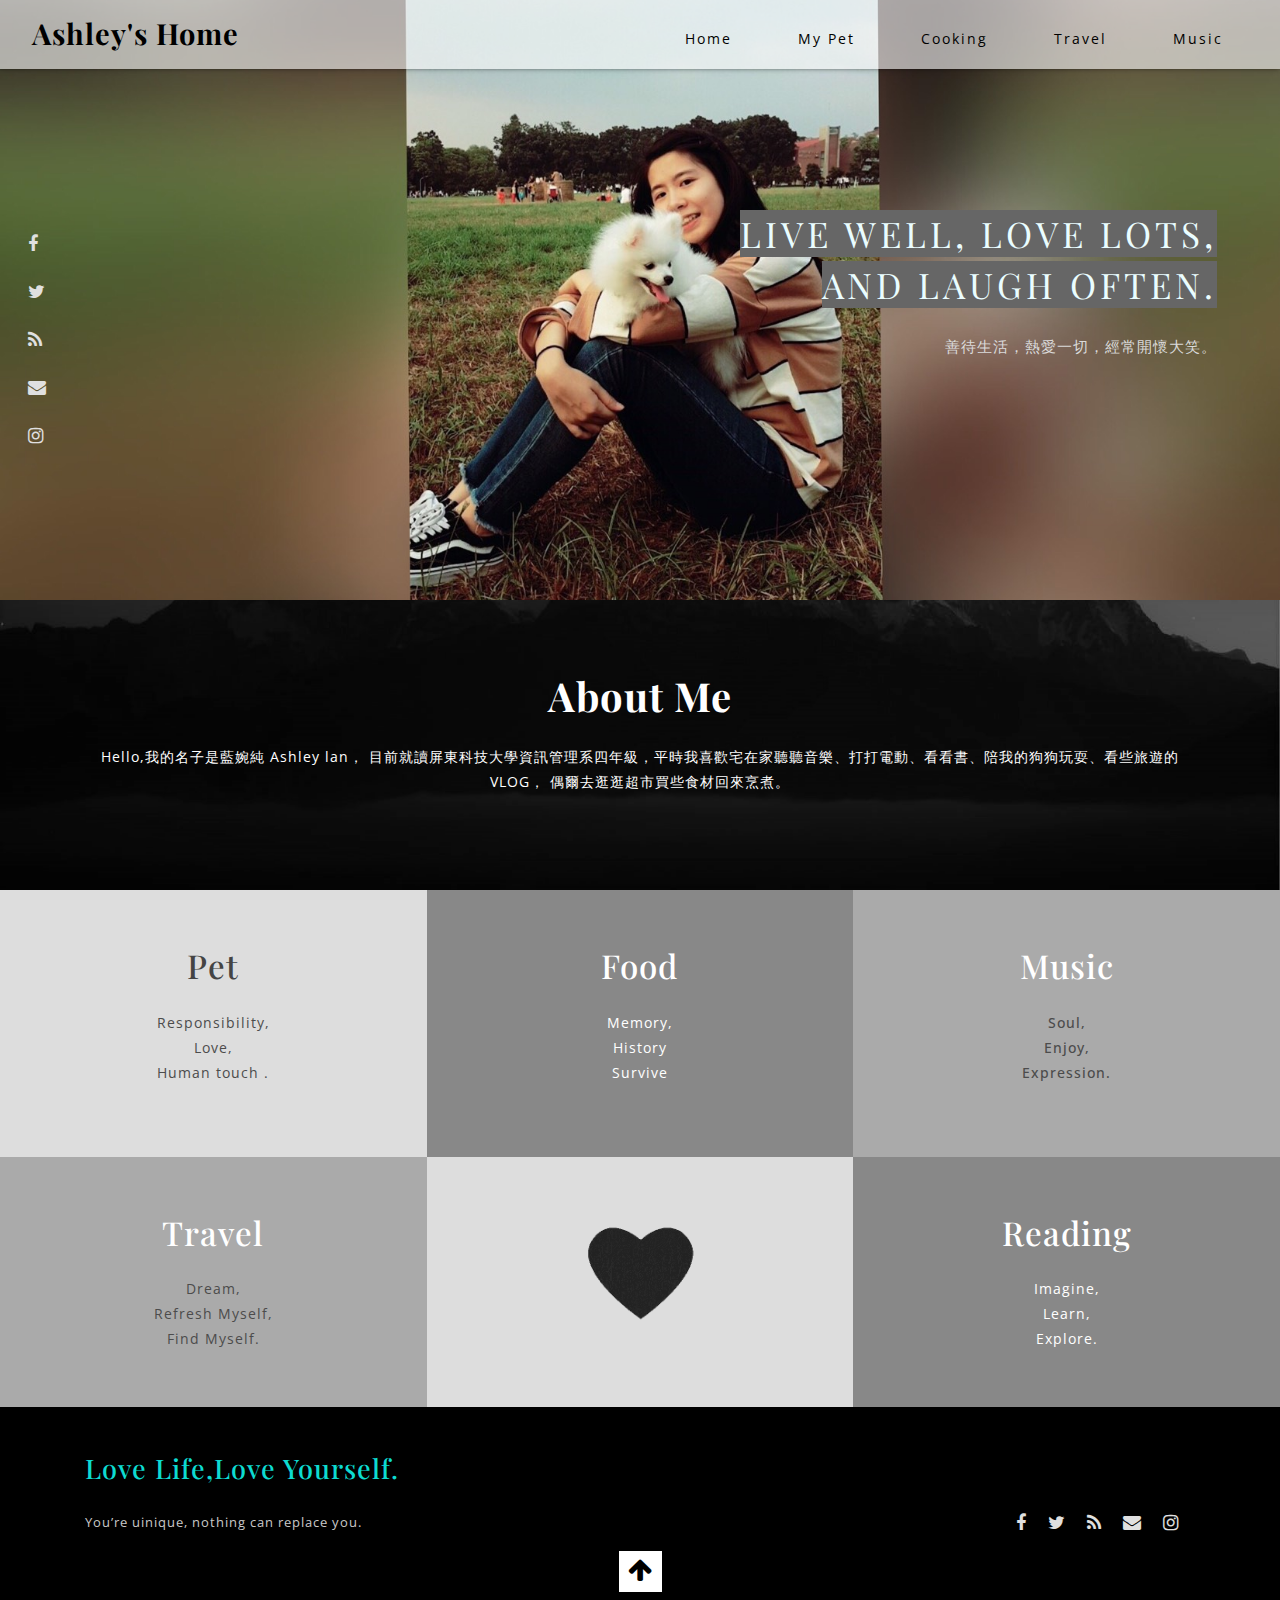
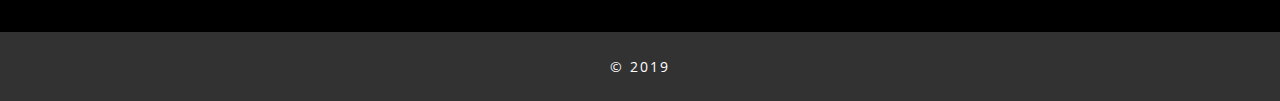
<file: index.html>
<!DOCTYPE html>
<html lang="zxx">

<head>
  <title>RWD期末專案B10456059</title>
  <!--meta tags -->
  <meta charset="UTF-8">
  <meta name="viewport" content="width=device-width, initial-scale=1">
  <meta name="keywords" content="Sail-trip Responsive web template, Bootstrap Web Templates, Flat Web Templates, Android Compatible web template, 
Smartphone Compatible web template, free webdesigns for Nokia, Samsung, LG, SonyEricsson, Motorola web design" />
  <script>
    addEventListener("load", function () {
      setTimeout(hideURLbar, 0);
    }, false);

    function hideURLbar() {
      window.scrollTo(0, 1);
    }
  </script>
  <!--//meta tags ends here-->
  <!--booststrap-->
  <link href="css/bootstrap.min.css" rel="stylesheet" type="text/css" media="all">
  <!--//booststrap end-->
  <!-- font-awesome icons -->
  <link href="css/font-awesome.min.css" rel="stylesheet">
  <!-- //font-awesome icons -->
  <!--stylesheets-->
  <link href="css/style.css" rel='stylesheet' type='text/css' media="all">
  <!--//stylesheets-->
  <link href="//fonts.googleapis.com/css?family=Playfair+Display:400,700" rel="stylesheet">
  <link href="//fonts.googleapis.com/css?family=Open+Sans:400,600,700" rel="stylesheet">
</head>

<body>
  <div class="main-top" id="home">
    <!-- header -->
    <div class="headder-top">
      <!-- nav -->
      <nav>
        <div id="logo">
          <h1>
            <a href="index.html">Ashley's Home</a>
          </h1>
        </div>
        <label for="drop" class="toggle">Menu</label>
        <input type="checkbox" id="drop">
        <ul class="menu mt-2">
          <li class="active">
            <a href="index.html">Home</a>
          </li>
          <li class="mx-lg-3 mx-md-2 my-md-0 my-1">
            <a href="mypet.html">My Pet</a>
          </li>
          <li>
            <a href="cooking.html">Cooking</a>
          </li>
          <li class="mx-lg-3 mx-md-2 my-md-0 my-1">

            <a href="wanttogo.html">Travel</a>

          <li>
            <a href="music.html">Music</a>
          </li>
        </ul>
      </nav>
      <!-- //nav -->
    </div>
    <!-- //header -->
    <!-- banner -->
    <div class="main-banner">
      <div class="container-fluid">
        <div class="style-banner ">
          <div class="row">
            <div class="col-lg-4 col-md-4 col-sm-3">
              <div class="social-icons">
                <ul>
                  <li>
                    <a href="#">
                      <span class="fa fa-facebook mr-lg-3"></span>
                    </a>
                  </li>
                  <li>
                    <a href="#">
                      <span class="fa fa-twitter mr-lg-3"></span>
                    </a>
                  </li>
                  <li>
                    <a href="#">
                      <span class="fa fa-rss mr-lg-3"></span>
                    </a>
                  </li>
                  <li>
                    <a href="#">
                      <span class="fa fa-envelope mr-lg-3"></span>
                    </a>
                  </li>
                  <li>
                    <a href="#">
                      <span class="fa fa-instagram mr-lg-3"></span>
                    </a>
                  </li>
                </ul>
              </div>
            </div>
            <div class="col-lg-8 col-md-8 col-sm-9">
              <div class="banner-right-txt">
                <h4><span style="background-color:#666666	">Live well, love lots,</span></h4>
                <h4><span style="background-color:#666666	">and laugh often.</span></h4>
                <div class="two-demo-button mt-lg-4 mt-md-3 mt-3">
                  <p>善待生活，熱愛一切，經常開懷大笑。</p>
                </div>
                <div class="view-buttn mt-md-4 mt-sm-4 mt-3">
                
                </div>
              </div>
            </div>
          </div>
        </div>
      </div>
    </div>
  </div>
  
  <section class="booking py-lg-4 py-md-3 py-sm-3 py-3">
      <div class="container py-lg-5 py-md-4 py-sm-4 py-3">
        <div class="booking-here text-center">
          <h5>About Me</h5>
          <p class="mt-lg-4 mt-3">Hello,我的名子是藍婉純 Ashley lan，
            目前就讀屏東科技大學資訊管理系四年級，平時我喜歡宅在家聽聽音樂、打打電動、看看書、陪我的狗狗玩耍、看些旅遊的VLOG，
            偶爾去逛逛超市買些食材回來烹煮。
  
          </p>
          <div class="view-buttn mt-md-4 mt-sm-4 mt-3">
          </div>
        </div>
      </div>
    </section>
    
  <!-- //about -->
  <!-- counter-reset -->
  <section class="counter-reset">
    <div class="container-fluid">
      <div class="row">
        <div class="col-lg-4 col-md-4 col-sm-4 count-wthree-num text-center">
          <h5 class="mb-lg-4 mb-md-4 mb-3" style="color:#444444">Pet</h5>
          <h4 class="mb-3"></h4>
          <p>Responsibility,</p>
          <p>Love,</p>
          <p>Human touch .</p>
        </div>
        <div class="col-lg-4 col-md-4 col-sm-4 count-wthree-num text-center color-one">
          <h5 class="mb-lg-4 mb-md-4 mb-3">Food</h5>
          <h4 class="mb-3"></h4>
          <p style="color:white">Memory,</p>
          <p style="color:white">History</p>
          <p style="color:white">Survive</p>
        </div>
        <div class="col-lg-4 col-md-4 col-sm-4 count-wthree-num text-center color-two">
          <h5 class="mb-lg-4 mb-md-4 mb-3">Music</h5>
          <h4 class="mb-3"</h4>
          <p>Soul,</p>
          <p>Enjoy,</p>
          <P>Expression.</P>

        </div>
        <div class="col-lg-4 col-md-4 col-sm-4 count-wthree-num text-center color-two">
            <h5 class="mb-lg-4 mb-md-4 mb-3">Travel</h5>
            <h4 class="mb-3"></h4>
            <p>Dream,</p>
            <p>Refresh Myself,</p>
            <p>Find Myself.</p>
        </div>
        <div class="col-lg-4 col-md-4 col-sm-4 count-wthree-num text-center">
          <img src="images/heart.gif" style="width:50%">
        </div>
        <div class="col-lg-4 col-md-4 col-sm-4 count-wthree-num text-center color-one">
            <h5 class="mb-lg-4 mb-md-4 mb-3">Reading</h5>
            <h4 class="mb-3"></h4>
            <p  style="color:white">Imagine,</p>
            <p  style="color:white">Learn,</p>
            <p  style="color:white">Explore.</p>
        </div>
      </div>
    </div>
  </section>
  
  <!-- //clients -->
  <!-- footer -->
  <footer class="py-lg-3 py-md-2 py-sm-3 py-2">
    <div class="container py-lg-4 py-md-4 py-sm-3 py-3">
      <div class="row">
        <div class="col-lg-6 col-md-6 col-sm-6 footer-bottom-txt">
          <h2>
            <a href="index.html">Love Life,Love Yourself.</a>
          </h2>
          <p class="pt-lg-4 pt-3">You’re uinique, nothing can replace you.
          </p>
        </div>
        <div class="col-lg-6 col-md-6 col-sm-6 footer-bottom-txt">
          <div class="footer-icons pt-lg-5 pt-md-4 mt-3">
            <ul>
              <li>
                <a href="#">
                  <span class="fa fa-facebook mr-lg-3 mr-2"></span>
                </a>
              </li>
              <li>
                <a href="#">
                  <span class="fa fa-twitter mr-lg-3 mr-2"></span>
                </a>
              </li>
              <li>
                <a href="#">
                  <span class="fa fa-rss mr-lg-3 mr-2"></span>
                </a>
              </li>
              <li>
                <a href="#">
                  <span class="fa fa-envelope mr-lg-3 mr-2"></span>
                </a>
              </li>
              <li>
                <a href="#">
                  <span class="fa fa-instagram mr-lg-3 mr-2"></span>
                </a>
              </li>
            </ul>
          </div>
        </div>
      </div>
      <!-- move icon -->
      <div class="text-center">
        <a href="#home" class="move-top text-center mt-3">
          <span class="fa fa-arrow-up" aria-hidden="true"></span>
        </a>
      </div>
      <!--//move icon -->
    </div>
  </footer>
  <!--//footer -->
  <!-- footer-copy-write -->
  <div class="footer-copy-write py-3">
    <div class="container py-2">
      <div class="bottem-txt-footer text-center">
        <p>
          © 2019 
        
        </p>
      </div>
    </div>
  </div>
  <!--//footer-copy-write -->
</body>
</html>
</file>
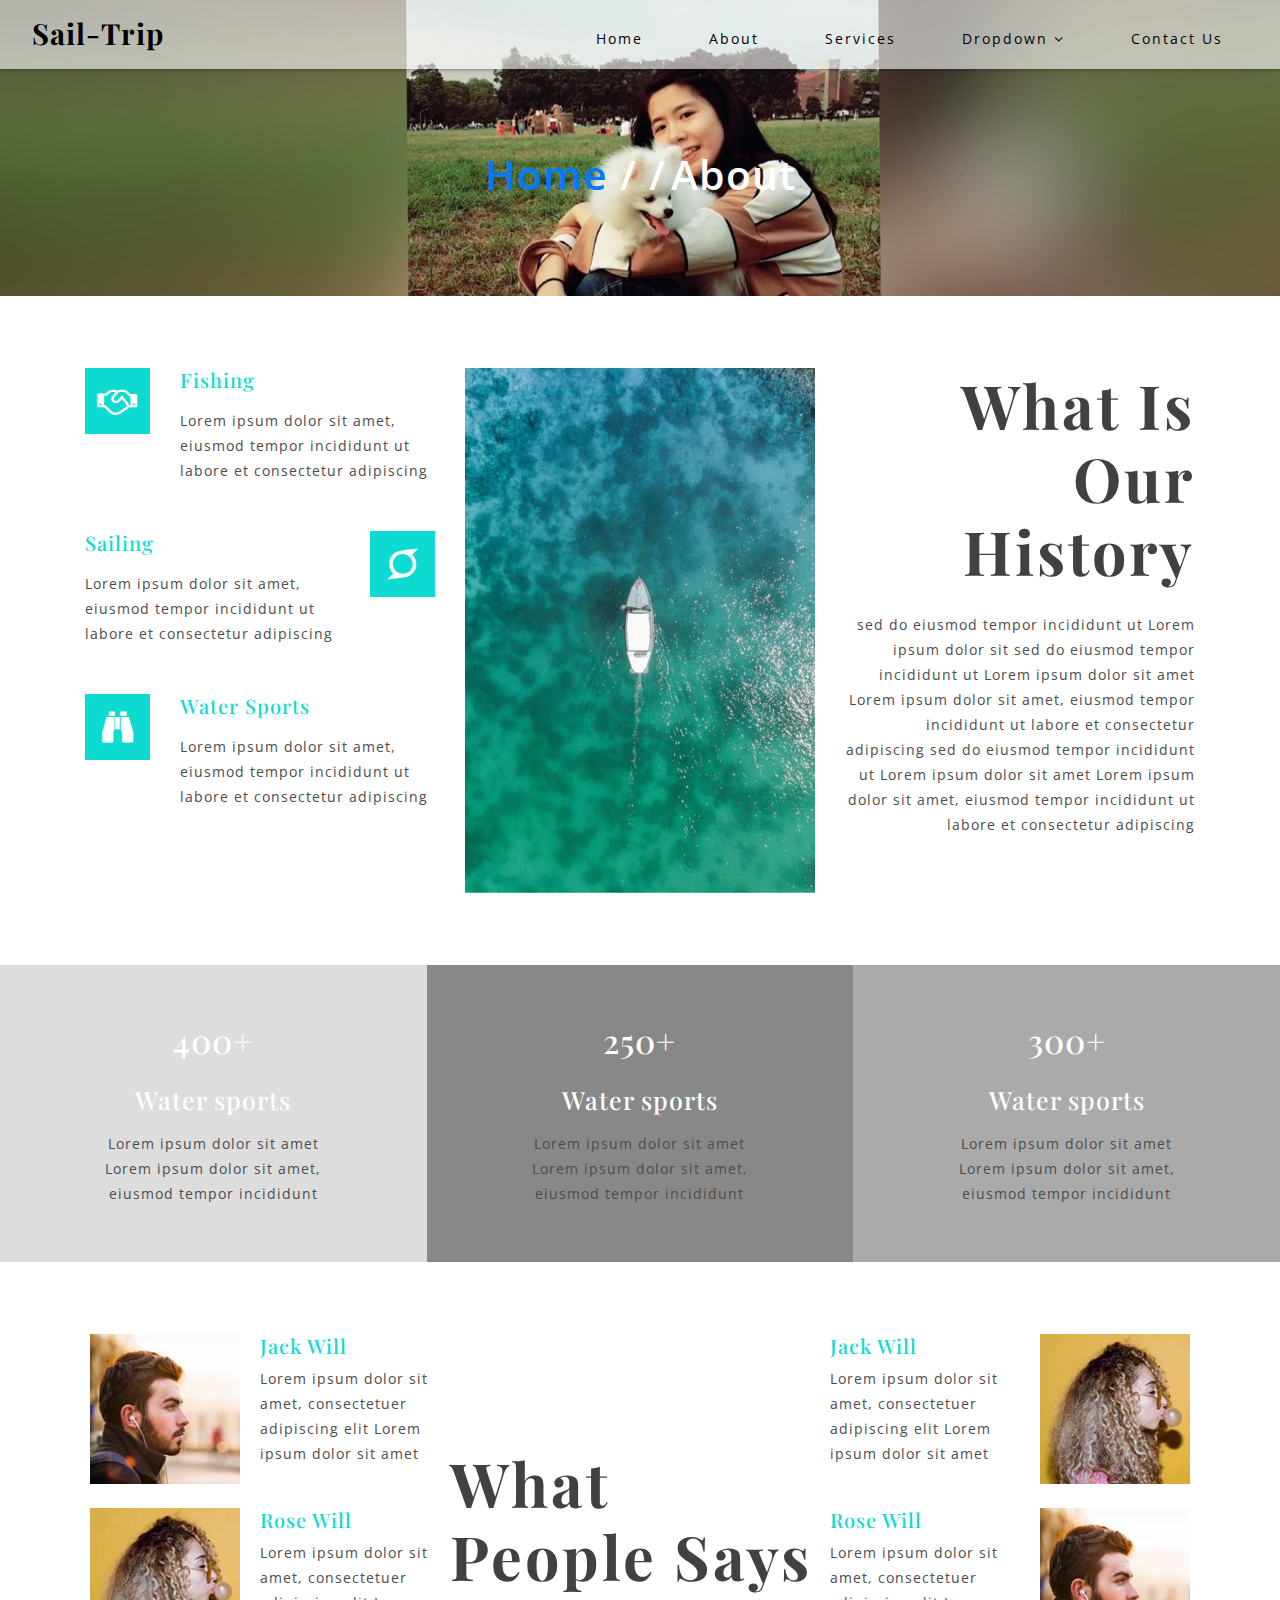
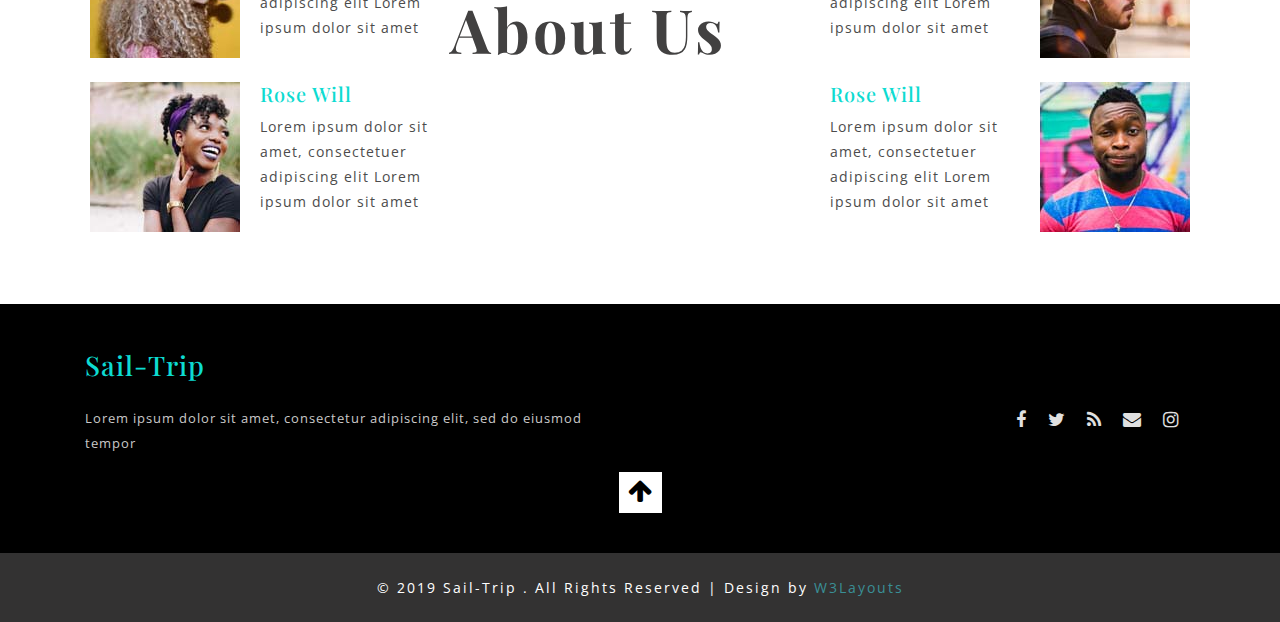
<file: about.html>
<!--A Design by W3layouts
  Author: W3layout
  Author URL: http://w3layouts.com
  License: Creative Commons Attribution 3.0 Unported
  License URL: http://creativecommons.org/licenses/by/3.0/
  -->
<!DOCTYPE html>
<html lang="zxx">

<head>
  <title>Sail-trip a Travel Category Bootstrap Responsive web Template|about :: w3layouts</title>
  <!--meta tags -->
  <meta charset="UTF-8">
  <meta name="viewport" content="width=device-width, initial-scale=1">
  <meta name="keywords" content="Sail-trip Responsive web template, Bootstrap Web Templates, Flat Web Templates, Android Compatible web template, 
      Smartphone Compatible web template, free webdesigns for Nokia, Samsung, LG, SonyEricsson, Motorola web design" />
  <script>
    addEventListener("load", function () {
      setTimeout(hideURLbar, 0);
    }, false);

    function hideURLbar() {
      window.scrollTo(0, 1);
    }
  </script>
  <!--//meta tags ends here-->
  <!--booststrap-->
  <link href="css/bootstrap.min.css" rel="stylesheet" type="text/css" media="all">
  <!--//booststrap end-->
  <!-- font-awesome icons -->
  <link href="css/font-awesome.min.css" rel="stylesheet">
  <!-- //font-awesome icons -->
  <!--stylesheets-->
  <link href="css/style.css" rel='stylesheet' type='text/css' media="all">
  <!--//stylesheets-->
  <link href="//fonts.googleapis.com/css?family=Playfair+Display:400,700" rel="stylesheet">
  <link href="//fonts.googleapis.com/css?family=Open+Sans:400,600,700" rel="stylesheet">
</head>

<body>
  <!--headder-->
  <div class="header-outs inner_page-banner " id="home">
    <div class="headder-top">
      <!-- nav -->
      <nav>
        <div id="logo">
          <h1>
            <a href="index.html">Sail-Trip</a>
          </h1>
        </div>
        <label for="drop" class="toggle">Menu</label>
        <input type="checkbox" id="drop">
        <ul class="menu mt-2">
          <li class="active">
            <a href="index.html">Home</a>
          </li>
          <li class="mx-lg-3 mx-md-2 my-md-0 my-1">
            <a href="about.html">About</a>
          </li>
          <li>
            <a href="service.html">Services</a>
          </li>
          <li class="mx-lg-3 mx-md-2 my-md-0 my-1">
            <!-- First Tier Drop Down -->
            <label for="drop-2" class="toggle toogle-2">Dropdown
              <span class="fa fa-angle-down" aria-hidden="true"></span>
            </label>
            <a href="#">Dropdown
              <span class="fa fa-angle-down" aria-hidden="true"></span>
            </a>
            <input type="checkbox" id="drop-2">
            <ul>
              <li>
                <a href="gallery.html" class="drop-text">Gallery</a>
              </li>
              <li>
                <a href="blog.html" class="drop-text">Blog</a>
              </li>
            </ul>
          </li>
          <li>
            <a href="contact.html">Contact Us</a>
          </li>
        </ul>
      </nav>
      <!-- //nav -->
    </div>
    <!-- short -->
    <div class="using-border">
      <div class="inner_breadcrumb">
        <ul class="short_ls">
          <li>
            <a href="index.html">Home</a>
            <span>/ /</span>
          </li>
          <li>About</li>
        </ul>
      </div>
    </div>
    <!-- //short-->
  </div>
  <!-- //header -->
  <!-- about -->
  <section class="about py-lg-4 py-md-3 py-sm-3 py-3" id="about">
    <div class="container py-lg-5 py-md-4 py-sm-4 py-3">
      <div class="row">
        <div class="col-lg-4 about-imgs-txt">
          <div class="row">
            <div class="col-lg-3 col-md-3 col-sm-3 text-center">
              <div class="about-span-txt">
                <span class="fa fa-handshake-o" aria-hidden="true"></span>
              </div>
            </div>
            <div class="about-w3layouts-left col-lg-9 col-md-9 col-sm-9">
              <h6 class="mb-lg-3 mb-2">Fishing</h6>
              <p>Lorem ipsum dolor sit amet, eiusmod tempor incididunt ut labore et consectetur adipiscing</p>
            </div>
          </div>
          <div class="row my-lg-5 my-md-4 my-3">
            <div class="about-w3layouts-left col-lg-9 col-md-9 col-sm-9">
              <h6 class="mb-lg-3 mb-2">Sailing</h6>
              <p>Lorem ipsum dolor sit amet, eiusmod tempor incididunt ut labore et consectetur adipiscing</p>
            </div>
            <div class="col-lg-3 col-md-3 col-sm-3 text-center">
              <div class="about-span-txt">
                <span class="fa fa-superpowers" aria-hidden="true"></span>
              </div>
            </div>
          </div>
          <div class="row">
            <div class="col-lg-3 col-md-3 col-sm-3 text-center">
              <div class="about-span-txt">
                <span class="fa fa-binoculars" aria-hidden="true"></span>
              </div>
            </div>
            <div class="about-w3layouts-left col-lg-9 col-md-9 col-sm-9">
              <h6 class="mb-lg-3 mb-2">Water sports</h6>
              <p>Lorem ipsum dolor sit amet, eiusmod tempor incididunt ut labore et consectetur adipiscing</p>
            </div>
          </div>
        </div>
        <div class="col-lg-4 col-md-6 about-imgs-txt">
          <img src="images/ab1.jpg" alt="news image" class="img-fluid">
        </div>
        <div class="col-lg-4 col-md-6 text-right about-two-grids">
          <h3 class="title mb-md-4 mb-sm-3 mb-3">What Is Our History</h3>
          <div class="about-para-txt">
            <p>sed do eiusmod tempor incididunt ut Lorem ipsum dolor sit sed do eiusmod tempor incididunt ut Lorem ipsum dolor
              sit amet Lorem ipsum dolor sit amet, eiusmod tempor incididunt ut labore et consectetur adipiscing sed do eiusmod
              tempor incididunt ut Lorem ipsum dolor sit amet Lorem ipsum dolor sit amet, eiusmod tempor incididunt ut labore
              et consectetur adipiscing</p>
          </div>
        </div>
      </div>
    </div>
  </section>
  <!-- //about -->
  <!-- counter-reset -->
  <section class="counter-reset">
    <div class="container-fluid">
      <div class="row">
        <div class="col-lg-4 col-md-4 col-sm-4 count-wthree-num text-center">
          <h5 class="mb-lg-4 mb-md-4 mb-3">400+</h5>
          <h4 class="mb-3">Water sports</h4>
          <p>Lorem ipsum dolor sit amet Lorem ipsum dolor sit amet, eiusmod tempor incididunt</p>
        </div>
        <div class="col-lg-4 col-md-4 col-sm-4 count-wthree-num text-center color-one">
          <h5 class="mb-lg-4 mb-md-4 mb-3">250+</h5>
          <h4 class="mb-3">Water sports</h4>
          <p>Lorem ipsum dolor sit amet Lorem ipsum dolor sit amet, eiusmod tempor incididunt</p>
        </div>
        <div class="col-lg-4 col-md-4 col-sm-4 count-wthree-num text-center color-two">
          <h5 class="mb-lg-4 mb-md-4 mb-3">300+</h5>
          <h4 class="mb-3">Water sports</h4>
          <p>Lorem ipsum dolor sit amet Lorem ipsum dolor sit amet, eiusmod tempor incididunt</p>
        </div>
      </div>
    </div>
  </section>
  <!--//counter-reset -->
  <!-- clients -->
  <section class="clients py-lg-4 py-md-3 py-sm-3 py-3">
    <div class="container py-lg-5 py-md-4 py-sm-4 py-3">
      <div class="row">
        <div class="col-lg-4">
          <div class="row">
            <div class="col-lg-6 col-md-6 col-sm-6 text-center">
              <img src="images/c1.jpg" alt="news image" class="img-fluid">
            </div>
            <div class="col-lg-6 col-md-6 col-sm-6 clients-w3pvt-txt p-0">
              <h4>Jack Will</h4>
              <p class="mt-2">Lorem ipsum dolor sit amet, consectetuer adipiscing elit Lorem ipsum dolor sit amet
              </p>
            </div>
          </div>
          <div class="row mt-lg-4 mt-3">
            <div class="col-lg-6 col-md-6 col-sm-6 text-center">
              <img src="images/c2.jpg" alt="news image" class="img-fluid">
            </div>
            <div class="col-lg-6 col-md-6 col-sm-6 clients-w3pvt-txt p-0">
              <h4>Rose Will</h4>
              <p class="mt-2">Lorem ipsum dolor sit amet, consectetuer adipiscing elit Lorem ipsum dolor sit amet
              </p>
            </div>
          </div>
          <div class="row mt-lg-4 mt-3">
            <div class="col-lg-6 col-md-6 col-sm-6 text-center">
              <img src="images/c3.jpg" alt="news image" class="img-fluid">
            </div>
            <div class="col-lg-6 col-md-6 col-sm-6 clients-w3pvt-txt p-0">
              <h4>Rose Will</h4>
              <p class="mt-2">Lorem ipsum dolor sit amet, consectetuer adipiscing elit Lorem ipsum dolor sit amet
              </p>
            </div>
          </div>
        </div>
        <div class="col-lg-4 main-title-text">
          <h3 class="title">What People Says About Us</h3>
        </div>
        <div class="col-lg-4">
          <div class="row">
            <div class="col-lg-6 col-md-6 col-sm-6 clients-w3pvt-txt p-0">
              <h4>Jack Will</h4>
              <p class="mt-2">Lorem ipsum dolor sit amet, consectetuer adipiscing elit Lorem ipsum dolor sit amet
              </p>
            </div>
            <div class="col-lg-6 col-md-6 col-sm-6 text-center">
              <img src="images/c2.jpg" alt="news image" class="img-fluid">
            </div>
          </div>
          <div class="row mt-lg-4 mt-3">

            <div class="col-lg-6 col-md-6 col-sm-6 clients-w3pvt-txt p-0">
              <h4>Rose Will</h4>
              <p class="mt-2">Lorem ipsum dolor sit amet, consectetuer adipiscing elit Lorem ipsum dolor sit amet
              </p>
            </div>
            <div class="col-lg-6 col-md-6 col-sm-6 text-center">
              <img src="images/c1.jpg" alt="news image" class="img-fluid">
            </div>
          </div>
          <div class="row mt-lg-4 mt-3">
            <div class="col-lg-6 col-md-6 col-sm-6 clients-w3pvt-txt p-0">
              <h4>Rose Will</h4>
              <p class="mt-2">Lorem ipsum dolor sit amet, consectetuer adipiscing elit Lorem ipsum dolor sit amet
              </p>
            </div>
            <div class="col-lg-6 col-md-6 col-sm-6 text-center">
              <img src="images/c4.jpg" alt="news image" class="img-fluid">
            </div>
          </div>
        </div>
      </div>
    </div>
  </section>
  <!-- //clients -->
  <!-- footer -->
  <footer class="py-lg-3 py-md-2 py-sm-3 py-2">
    <div class="container py-lg-4 py-md-4 py-sm-3 py-3">
      <div class="row">
        <div class="col-lg-6 col-md-6 col-sm-6 footer-bottom-txt">
          <h2>
            <a href="index.html">Sail-Trip</a>
          </h2>
          <p class="pt-lg-4 pt-3">Lorem ipsum dolor sit amet, consectetur adipiscing elit, sed do eiusmod tempor
          </p>
        </div>
        <div class="col-lg-6 col-md-6 col-sm-6 footer-bottom-txt">
          <div class="footer-icons pt-lg-5 pt-md-4 mt-3">
            <ul>
              <li>
                <a href="#">
                  <span class="fa fa-facebook mr-lg-3 mr-2"></span>
                </a>
              </li>
              <li>
                <a href="#">
                  <span class="fa fa-twitter mr-lg-3 mr-2"></span>
                </a>
              </li>
              <li>
                <a href="#">
                  <span class="fa fa-rss mr-lg-3 mr-2"></span>
                </a>
              </li>
              <li>
                <a href="#">
                  <span class="fa fa-envelope mr-lg-3 mr-2"></span>
                </a>
              </li>
              <li>
                <a href="#">
                  <span class="fa fa-instagram mr-lg-3 mr-2"></span>
                </a>
              </li>
            </ul>
          </div>
        </div>
      </div>
      <!-- move icon -->
      <div class="text-center">
        <a href="#home" class="move-top text-center mt-3">
          <span class="fa fa-arrow-up" aria-hidden="true"></span>
        </a>
      </div>
      <!--//move icon -->
    </div>
  </footer>
  <!--//footer -->
  <!-- footer-copy-write -->
  <div class="footer-copy-write py-3">
    <div class="container py-2">
      <div class="bottem-txt-footer text-center">
        <p>
          © 2019 Sail-Trip . All Rights Reserved | Design by
          <a href="http://www.W3Layouts.com" target="_blank">W3Layouts</a>
        </p>
      </div>
    </div>
  </div>
  <!--//footer-copy-write -->
</body>
</html>
</file>
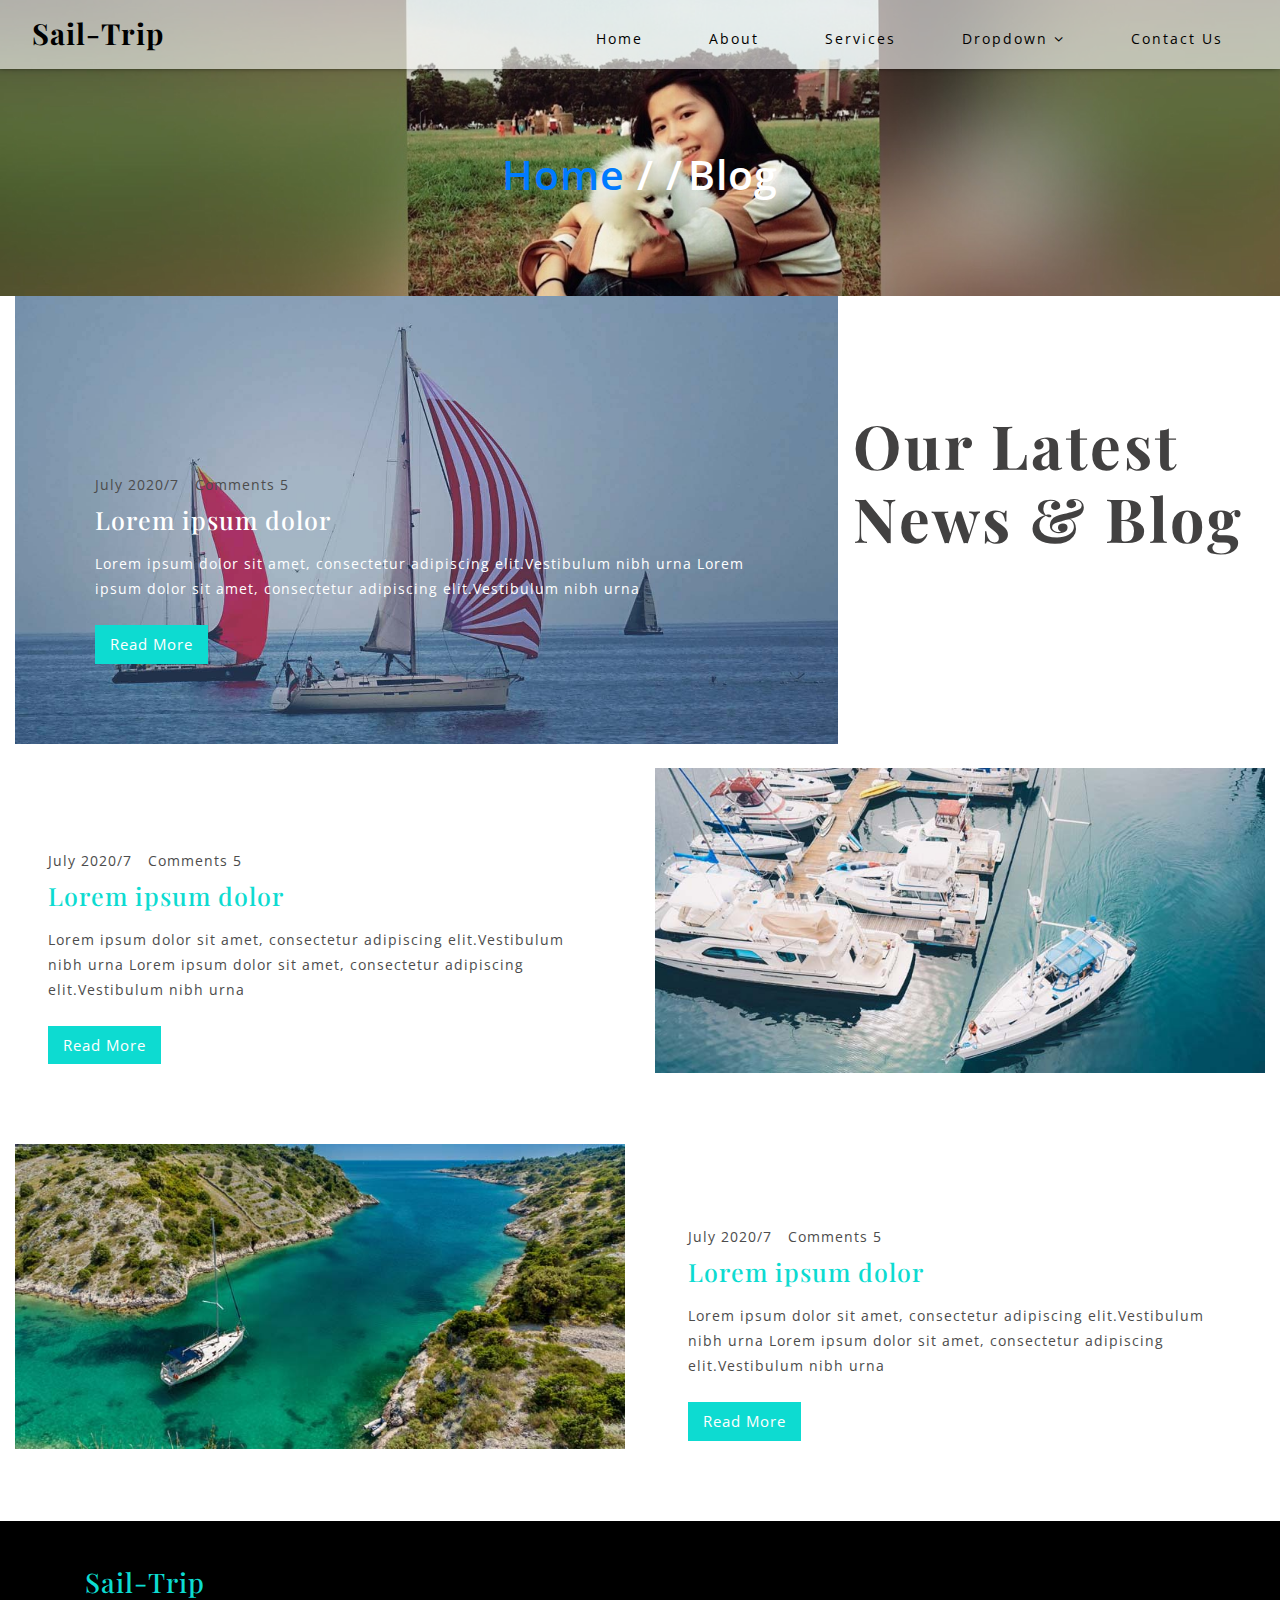
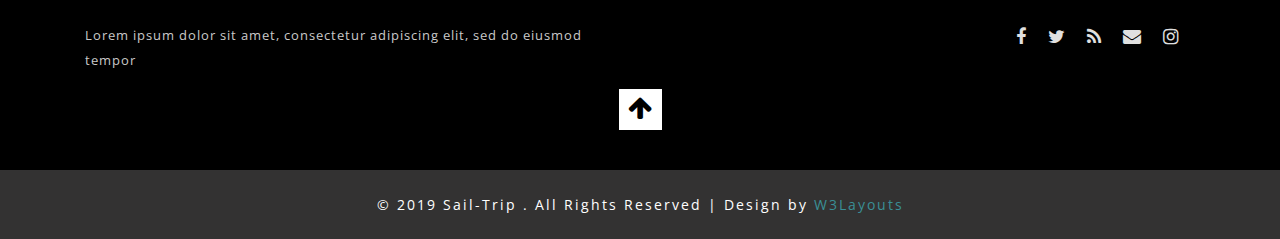
<file: blog.html>
<!--A Design by W3layouts
  Author: W3layout
  Author URL: http://w3layouts.com
  License: Creative Commons Attribution 3.0 Unported
  License URL: http://creativecommons.org/licenses/by/3.0/
  -->
<!DOCTYPE html>
<html lang="zxx">
  <head>
    <title>Sail-trip a Travel Category Bootstrap Responsive web Template|Menu :: w3layouts</title>
    <!--meta tags -->
    <meta charset="UTF-8">
    <meta name="viewport" content="width=device-width, initial-scale=1">
    <meta name="keywords" content="Sail-trip Responsive web template, Bootstrap Web Templates, Flat Web Templates, Android Compatible web template, 
      Smartphone Compatible web template, free webdesigns for Nokia, Samsung, LG, SonyEricsson, Motorola web design" />
    <script>
      addEventListener("load", function () {
      	setTimeout(hideURLbar, 0);
      }, false);
      
      function hideURLbar() {
      	window.scrollTo(0, 1);
      }
    </script>
    <!--//meta tags ends here-->
    <!--booststrap-->
    <link href="css/bootstrap.min.css" rel="stylesheet" type="text/css" media="all">
    <!--//booststrap end-->
    <!-- font-awesome icons -->
    <link href="css/font-awesome.min.css" rel="stylesheet">
    <!-- //font-awesome icons -->
    <!--stylesheets-->
    <link href="css/style.css" rel='stylesheet' type='text/css' media="all">
    <!--//stylesheets-->
    <link href="//fonts.googleapis.com/css?family=Playfair+Display:400,700" rel="stylesheet">
    <link href="//fonts.googleapis.com/css?family=Open+Sans:400,600,700" rel="stylesheet">
  </head>
  <body>
    <!--headder-->
    <div class="header-outs inner_page-banner " id="home">
     <div class="headder-top">
        <!-- nav -->
                <nav >
          <div id="logo">
            <h1><a href="index.html">Sail-Trip</a></h1>
          </div>
          <label for="drop" class="toggle">Menu</label>
          <input type="checkbox" id="drop">
          <ul class="menu mt-2">
            <li class="active"><a href="index.html">Home</a></li>
            <li class="mx-lg-3 mx-md-2 my-md-0 my-1"><a href="about.html">About</a></li>
            <li><a href="service.html">Services</a></li>
            <li class="mx-lg-3 mx-md-2 my-md-0 my-1">
              <!-- First Tier Drop Down -->
              <label for="drop-2" class="toggle toogle-2">Dropdown <span class="fa fa-angle-down" aria-hidden="true"></span>
              </label>
              <a href="#">Dropdown <span class="fa fa-angle-down" aria-hidden="true"></span></a>
              <input type="checkbox" id="drop-2">
              <ul>
                <li><a href="gallery.html" class="drop-text">Gallery</a></li>
                <li><a href="blog.html" class="drop-text">Blog</a></li>
              </ul>
            </li>
            <li><a href="contact.html">Contact Us</a></li>
          </ul>
        </nav>
        <!-- //nav -->
      </div>
	      <!-- short -->
    <div class="using-border">
      <div class="inner_breadcrumb">
        <ul class="short_ls">
          <li>
            <a href="index.html">Home</a>
            <span>/ /</span>
          </li>
          <li>Blog</li>
        </ul>
      </div>
    </div>
    <!-- //short-->
	   </div>
    <!-- //header -->
 <!--blog -->
  <section class="blog" id="blog">
    <div class="container-fluid">
      <div class="row">
        <div class="col-lg-8 ">
          <div class="blog-wthree-list">
            <div class="blog-date-time mb-2">
              <ul>
                <li>
                  <a href="single.html">July 2020/7</a>
                </li>
                <li>
                  <a href="single.html">Comments 5</a>
                </li>
              </ul>
            </div>
            <h4 class="mb-3">
              <a href="single.html">Lorem ipsum dolor</a>
            </h4>
            <p>Lorem ipsum dolor sit amet, consectetur adipiscing elit.Vestibulum nibh urna Lorem ipsum dolor sit amet, consectetur
              adipiscing elit.Vestibulum nibh urna</p>
            <div class="view-buttn mt-md-4 mt-sm-4 mt-3">
              <a href="single.html" class="btn">Read More</a>
            </div>
          </div>
        </div>
        <div class="col-lg-4 main-title-text">
          <h3 class="title">Our Latest News & Blog</h3>
        </div>
      </div>
      <div class="row mt-lg-4 mt-3">
        <div class="col-lg-6 blog-two-two">
          <div class="blog-date-time mb-2">
            <ul>
              <li>
                <a href="single.html">July 2020/7</a>
              </li>
              <li>
                <a href="single.html">Comments 5</a>
              </li>
            </ul>
          </div>
          <h4 class="mb-3">
            <a href="single.html">Lorem ipsum dolor</a>
          </h4>
          <p>Lorem ipsum dolor sit amet, consectetur adipiscing elit.Vestibulum nibh urna Lorem ipsum dolor sit amet, consectetur
            adipiscing elit.Vestibulum nibh urna</p>
          <div class="view-buttn mt-md-4 mt-sm-4 mt-3">
            <a href="single.html" class="btn">Read More</a>
          </div>
        </div>
        <div class="col-lg-6">
          <img src="images/blog1.jpg" alt="news image" class="img-fluid">
        </div>
      </div>
      <div class="row">
        <div class="col-lg-6">
          <img src="images/blog2.jpg" alt="news image" class="img-fluid">
        </div>
        <div class="col-lg-6 blog-two-two">
          <div class="blog-date-time mb-2">
            <ul>
              <li>
                <a href="single.html">July 2020/7</a>
              </li>
              <li>
                <a href="single.html">Comments 5</a>
              </li>
            </ul>
          </div>
          <h4 class="mb-3">
            <a href="single.html">Lorem ipsum dolor</a>
          </h4>
          <p>Lorem ipsum dolor sit amet, consectetur adipiscing elit.Vestibulum nibh urna Lorem ipsum dolor sit amet, consectetur
            adipiscing elit.Vestibulum nibh urna</p>
          <div class="view-buttn mt-md-4 mt-sm-4 mt-3">
            <a href="single.html" class="btn">Read More</a>
          </div>
        </div>
      </div>
    </div>
  </section>
  <!--//blog-->
  <!-- footer -->
  <footer class="py-lg-3 py-md-2 py-sm-3 py-2">
    <div class="container py-lg-4 py-md-4 py-sm-3 py-3">
      <div class="row">
        <div class="col-lg-6 col-md-6 col-sm-6 footer-bottom-txt">
          <h2>
            <a href="index.html">Sail-Trip</a>
          </h2>
          <p class="pt-lg-4 pt-3">Lorem ipsum dolor sit amet, consectetur adipiscing elit, sed do eiusmod tempor
          </p>
        </div>
        <div class="col-lg-6 col-md-6 col-sm-6 footer-bottom-txt">
          <div class="footer-icons pt-lg-5 pt-md-4 mt-3">
            <ul>
              <li>
                <a href="#">
                  <span class="fa fa-facebook mr-lg-3 mr-2"></span>
                </a>
              </li>
              <li>
                <a href="#">
                  <span class="fa fa-twitter mr-lg-3 mr-2"></span>
                </a>
              </li>
              <li>
                <a href="#">
                  <span class="fa fa-rss mr-lg-3 mr-2"></span>
                </a>
              </li>
              <li>
                <a href="#">
                  <span class="fa fa-envelope mr-lg-3 mr-2"></span>
                </a>
              </li>
              <li>
                <a href="#">
                  <span class="fa fa-instagram mr-lg-3 mr-2"></span>
                </a>
              </li>
            </ul>
          </div>
        </div>
      </div>
      <!-- move icon -->
      <div class="text-center">
        <a href="#home" class="move-top text-center mt-3">
          <span class="fa fa-arrow-up" aria-hidden="true"></span>
        </a>
      </div>
      <!--//move icon -->
    </div>
  </footer>
  <!--//footer -->
  <!-- footer-copy-write -->
  <div class="footer-copy-write py-3">
    <div class="container py-2">
      <div class="bottem-txt-footer text-center">
        <p>
          © 2019 Sail-Trip . All Rights Reserved | Design by
          <a href="http://www.W3Layouts.com" target="_blank">W3Layouts</a>
        </p>
      </div>
    </div>
  </div>
  <!--//footer-copy-write -->
  </body>
</html>
</file>
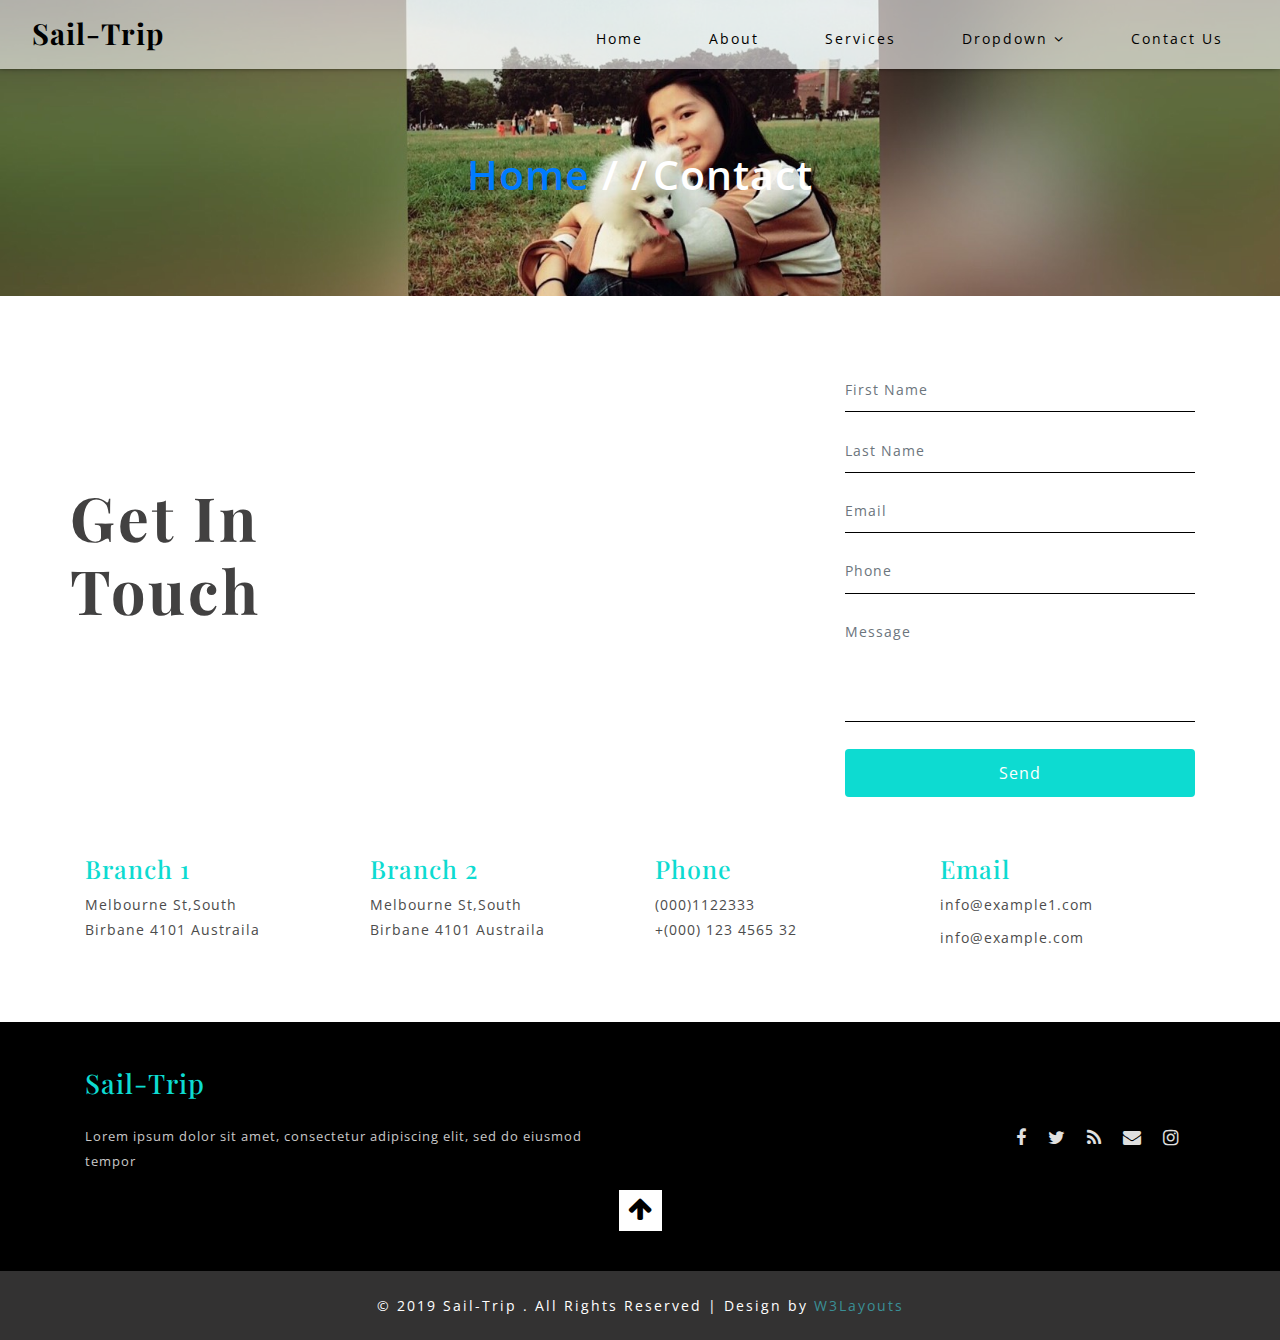
<file: contact.html>
<!--A Design by W3layouts
  Author: W3layout
  Author URL: http://w3layouts.com
  License: Creative Commons Attribution 3.0 Unported
  License URL: http://creativecommons.org/licenses/by/3.0/
  -->
<!DOCTYPE html>
<html lang="zxx">

<head>
  <title>Sail-trip a Travel Category Bootstrap Responsive web Template|Contact :: w3layouts</title>
  <!--meta tags -->
  <meta charset="UTF-8">
  <meta name="viewport" content="width=device-width, initial-scale=1">
  <meta name="keywords" content="Sail-trip Responsive web template, Bootstrap Web Templates, Flat Web Templates, Android Compatible web template, 
      Smartphone Compatible web template, free webdesigns for Nokia, Samsung, LG, SonyEricsson, Motorola web design" />
  <script>
    addEventListener("load", function () {
      setTimeout(hideURLbar, 0);
    }, false);

    function hideURLbar() {
      window.scrollTo(0, 1);
    }
  </script>
  <!--//meta tags ends here-->
  <!--booststrap-->
  <link href="css/bootstrap.min.css" rel="stylesheet" type="text/css" media="all">
  <!--//booststrap end-->
  <!-- font-awesome icons -->
  <link href="css/font-awesome.min.css" rel="stylesheet">
  <!-- //font-awesome icons -->
  <!--stylesheets-->
  <link href="css/style.css" rel='stylesheet' type='text/css' media="all">
  <!--//stylesheets-->
  <link href="//fonts.googleapis.com/css?family=Playfair+Display:400,700" rel="stylesheet">
  <link href="//fonts.googleapis.com/css?family=Open+Sans:400,600,700" rel="stylesheet">
</head>

<body>
  <!--headder-->
  <div class="header-outs inner_page-banner " id="home">
    <div class="headder-top">
      <!-- nav -->
      <nav>
        <div id="logo">
          <h1>
            <a href="index.html">Sail-Trip</a>
          </h1>
        </div>
        <label for="drop" class="toggle">Menu</label>
        <input type="checkbox" id="drop">
        <ul class="menu mt-2">
          <li class="active">
            <a href="index.html">Home</a>
          </li>
          <li class="mx-lg-3 mx-md-2 my-md-0 my-1">
            <a href="about.html">About</a>
          </li>
          <li>
            <a href="service.html">Services</a>
          </li>
          <li class="mx-lg-3 mx-md-2 my-md-0 my-1">
            <!-- First Tier Drop Down -->
            <label for="drop-2" class="toggle toogle-2">Dropdown
              <span class="fa fa-angle-down" aria-hidden="true"></span>
            </label>
            <a href="#">Dropdown
              <span class="fa fa-angle-down" aria-hidden="true"></span>
            </a>
            <input type="checkbox" id="drop-2">
            <ul>
              <li>
                <a href="gallery.html" class="drop-text">Gallery</a>
              </li>
              <li>
                <a href="blog.html" class="drop-text">Blog</a>
              </li>
            </ul>
          </li>
          <li>
            <a href="contact.html">Contact Us</a>
          </li>
        </ul>
      </nav>
      <!-- //nav -->
    </div>
    <!-- short -->
    <div class="using-border">
      <div class="inner_breadcrumb">
        <ul class="short_ls">
          <li>
            <a href="index.html">Home</a>
            <span>/ /</span>
          </li>
          <li>Contact</li>
        </ul>
      </div>
    </div>
    <!-- //short-->
  </div>
  <!-- //header -->
  <!--contact -->
  <section class="contact py-lg-4 py-md-3 py-sm-3 py-3" id="contact">
    <div class="container py-lg-5 py-md-4 py-sm-4 py-3">
      <div class="row">
        <div class="col-lg-4 main-title-text">
          <h3 class="title">Get in Touch</h3>
        </div>
        <!--//contact-map -->
        <div class="col-lg-4 col-md-6 col-sm-6 ">
          <div class="address_mail_footer_grids ">
            <iframe src="https://www.google.com/maps/embed?pb=!1m14!1m8!1m3!1d3539.812628729253!2d153.014155!3d-27.4750921!3m2!1i1024!2i768!4f13.1!3m3!1m2!1s0x6b915a0835840a2f%3A0xdd5e3f5c208dc0e1!2sMelbourne+St%2C+South+Brisbane+QLD+4101%2C+Australia!5e0!3m2!1sen!2sin!4v1492257477691"></iframe>
          </div>
        </div>
        <!--contact-map -->
        <div class="col-lg-4 col-md-6 col-sm-6 contact-form-txt">
          <form action="#" method="post">
            <div class="form-group contact-forms">
              <input type="text" class="form-control" placeholder="First Name" required="">
            </div>
            <div class="form-group contact-forms">
              <input type="text" class="form-control" placeholder="Last Name" required="">
            </div>
            <div class="form-group contact-forms">
              <input type="email" class="form-control" placeholder="Email" required="">
            </div>
            <div class="form-group contact-forms">
              <input type="text" class="form-control" placeholder="Phone" required="">
            </div>
            <div class="form-group contact-forms">
              <textarea class="form-control" placeholder="Message" rows="3" required=""></textarea>
            </div>
            <button type="submit" class="btn sent-butnn">Send</button>
          </form>
        </div>
      </div>
      <div class="row mt-lg-5 mt-md-4 mt-3">
        <div class="contact-list-grid col-lg-3 col-md-6 col-sm-6">
          <h4>Branch 1</h4>
          <p class="pt-2">Melbourne St,South </p>
          <p>Birbane 4101 Austraila</p>
        </div>
        <div class="contact-list-grid col-lg-3 col-md-6 col-sm-6">
          <h4>Branch 2</h4>
          <p class="pt-2">Melbourne St,South </p>
          <p>Birbane 4101 Austraila</p>
        </div>
        <div class="contact-list-grid col-lg-3 col-md-6 col-sm-6">
          <h4>Phone</h4>
          <p class="pt-2">(000)1122333</p>
          <p>+(000) 123 4565 32</p>
        </div>
        <div class="contact-list-grid col-lg-3 col-md-6 col-sm-6">
          <h4>Email</h4>
          <p class="pt-2">
            <a href="mailto:info@example.com">info@example1.com</a>
          </p>
          <p class="pt-2">
            <a href="mailto:info@example.com">info@example.com</a>
          </p>
        </div>
      </div>
    </div>
  </section>
  <!--//contact  -->
  <!-- footer -->
  <footer class="py-lg-3 py-md-2 py-sm-3 py-2">
    <div class="container py-lg-4 py-md-4 py-sm-3 py-3">
      <div class="row">
        <div class="col-lg-6 col-md-6 col-sm-6 footer-bottom-txt">
          <h2>
            <a href="index.html">Sail-Trip</a>
          </h2>
          <p class="pt-lg-4 pt-3">Lorem ipsum dolor sit amet, consectetur adipiscing elit, sed do eiusmod tempor
          </p>
        </div>
        <div class="col-lg-6 col-md-6 col-sm-6 footer-bottom-txt">
          <div class="footer-icons pt-lg-5 pt-md-4 mt-3">
            <ul>
              <li>
                <a href="#">
                  <span class="fa fa-facebook mr-lg-3 mr-2"></span>
                </a>
              </li>
              <li>
                <a href="#">
                  <span class="fa fa-twitter mr-lg-3 mr-2"></span>
                </a>
              </li>
              <li>
                <a href="#">
                  <span class="fa fa-rss mr-lg-3 mr-2"></span>
                </a>
              </li>
              <li>
                <a href="#">
                  <span class="fa fa-envelope mr-lg-3 mr-2"></span>
                </a>
              </li>
              <li>
                <a href="#">
                  <span class="fa fa-instagram mr-lg-3 mr-2"></span>
                </a>
              </li>
            </ul>
          </div>
        </div>
      </div>
      <!-- move icon -->
      <div class="text-center">
        <a href="#home" class="move-top text-center mt-3">
          <span class="fa fa-arrow-up" aria-hidden="true"></span>
        </a>
      </div>
      <!--//move icon -->
    </div>
  </footer>
  <!--//footer -->
  <!-- footer-copy-write -->
  <div class="footer-copy-write py-3">
    <div class="container py-2">
      <div class="bottem-txt-footer text-center">
        <p>
          © 2019 Sail-Trip . All Rights Reserved | Design by
          <a href="http://www.W3Layouts.com" target="_blank">W3Layouts</a>
        </p>
      </div>
    </div>
  </div>
  <!--//footer-copy-write -->
</body>
</html>
</file>
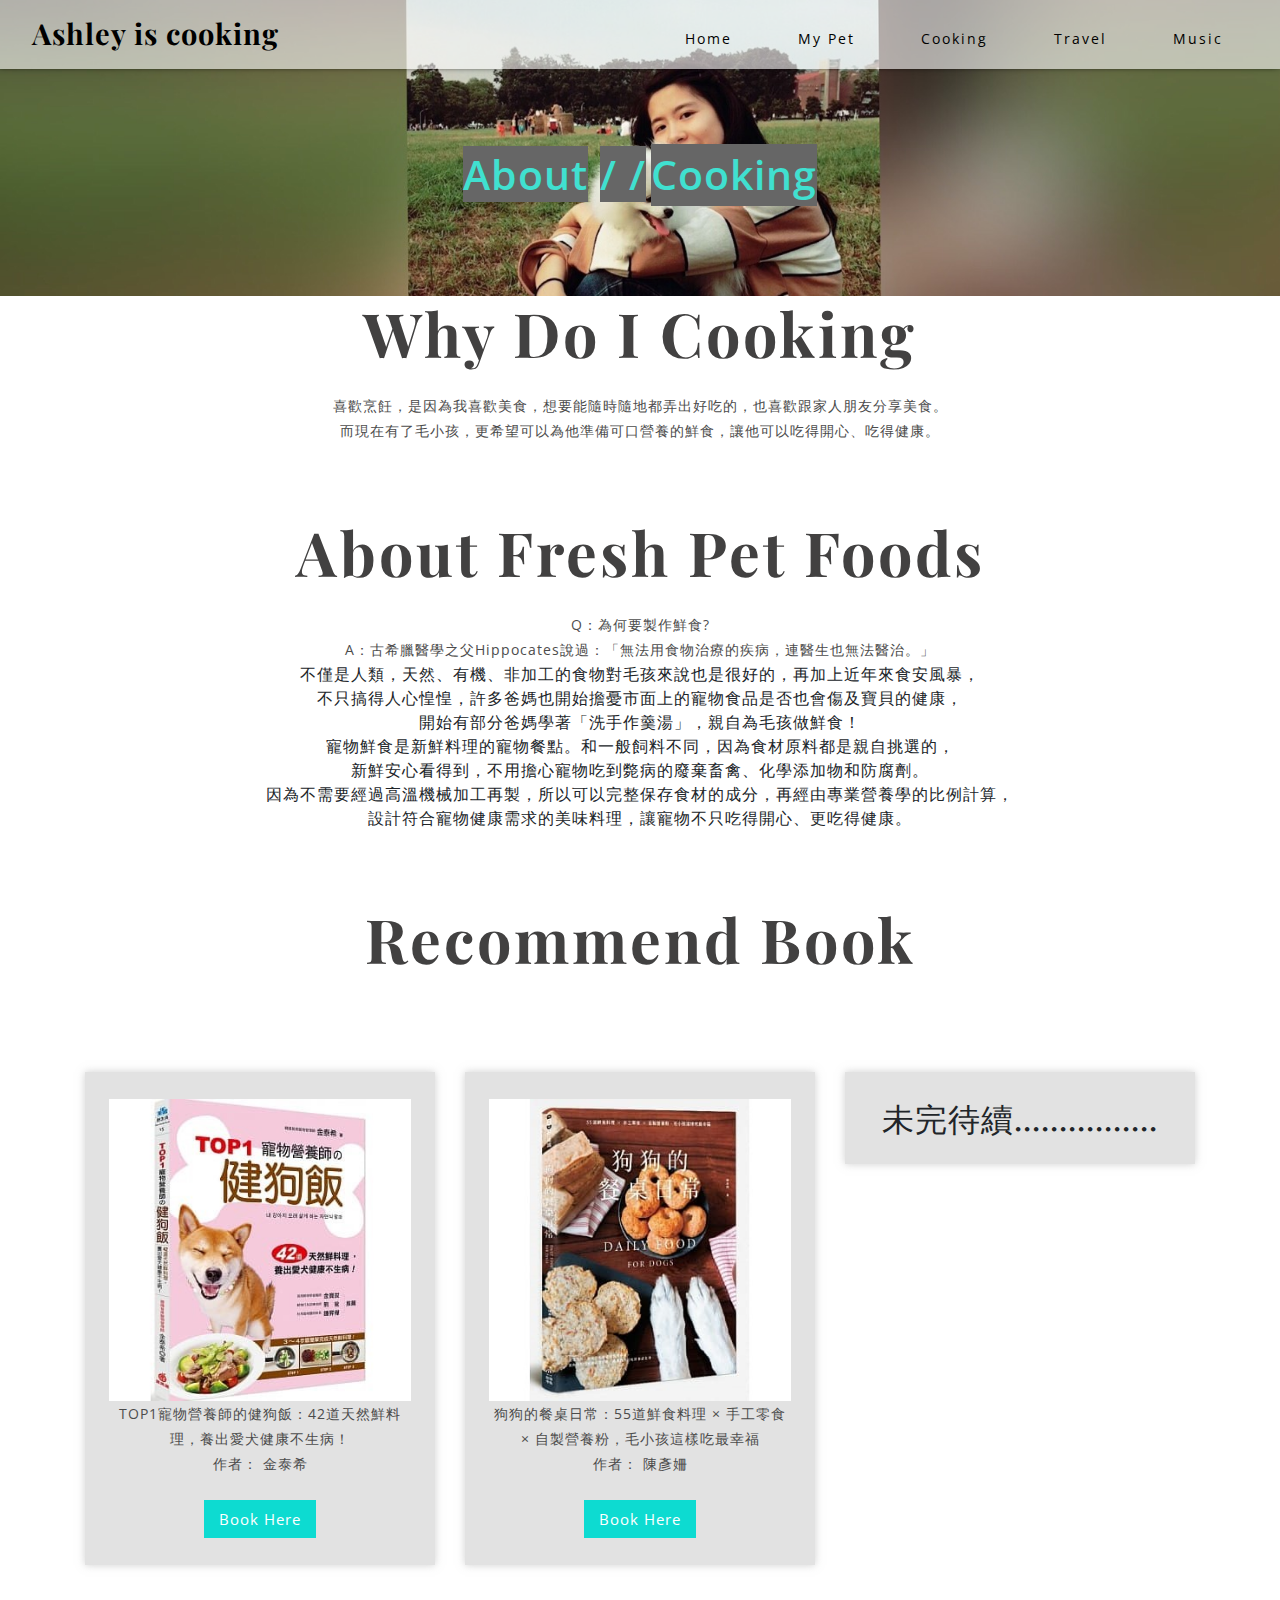
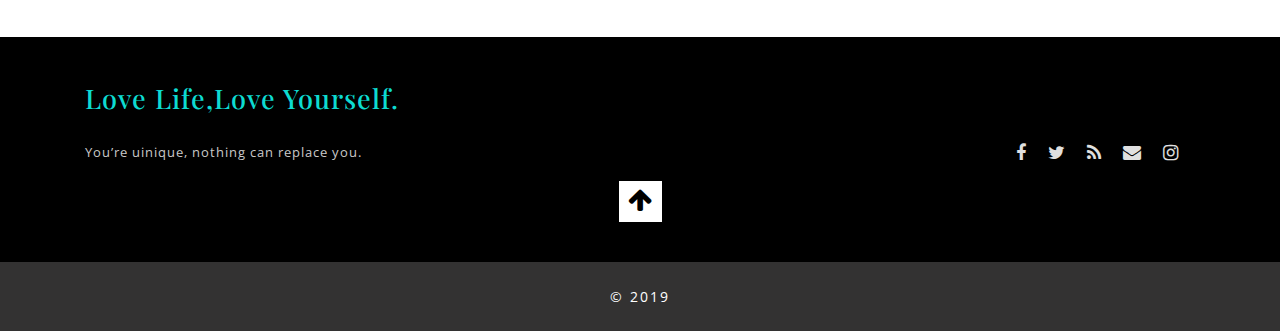
<file: cooking.html>
<!--A Design by W3layouts
  Author: W3layout
  Author URL: http://w3layouts.com
  License: Creative Commons Attribution 3.0 Unported
  License URL: http://creativecommons.org/licenses/by/3.0/
  -->
<!DOCTYPE html>
<html lang="zxx">

<head>
  <title>RWD期末專案B10456059</title>
  <!--meta tags -->
  <meta charset="UTF-8">
  <meta name="viewport" content="width=device-width, initial-scale=1">
  <meta name="keywords" content="Sail-trip Responsive web template, Bootstrap Web Templates, Flat Web Templates, Android Compatible web template, 
      Smartphone Compatible web template, free webdesigns for Nokia, Samsung, LG, SonyEricsson, Motorola web design" />
  <script>
    addEventListener("load", function () {
      setTimeout(hideURLbar, 0);
    }, false);

    function hideURLbar() {
      window.scrollTo(0, 1);
    }
  </script>
  <!--//meta tags ends here-->
  <!--booststrap-->
  <link href="css/bootstrap.min.css" rel="stylesheet" type="text/css" media="all">
  <!--//booststrap end-->
  <!-- font-awesome icons -->
  <link href="css/font-awesome.min.css" rel="stylesheet">
  <!-- //font-awesome icons -->
  <!--stylesheets-->
  <link href="css/style.css" rel='stylesheet' type='text/css' media="all">
  <!--//stylesheets-->
  <link href="//fonts.googleapis.com/css?family=Playfair+Display:400,700" rel="stylesheet">
  <link href="//fonts.googleapis.com/css?family=Open+Sans:400,600,700" rel="stylesheet">
</head>

<body>
  <!--headder-->
  <div class="header-outs inner_page-banner " id="home">
    <div class="headder-top">
      <!-- nav -->
      <nav>
        <div id="logo">
          <h1>
            <a href="index.html">Ashley is cooking</a>
          </h1>
        </div>
        <label for="drop" class="toggle">Menu</label>
        <input type="checkbox" id="drop">
        <ul class="menu mt-2">
          <li class="active">
            <a href="index.html">Home</a>
          </li>
          <li class="mx-lg-3 mx-md-2 my-md-0 my-1">
            <a href="mypet.html">My Pet</a>
          </li>
          <li>
            <a href="cooking.html">Cooking</a>
          </li>
          <li class="mx-lg-3 mx-md-2 my-md-0 my-1">
            <a href="wanttogo.html">Travel</a>
          </li>
          <li>
            <a href="music.html">Music</a>
          </li>
        </ul>
      </nav>
      <!-- //nav -->
    </div>
    <!-- short -->
    <div class="using-border">
      <div class="inner_breadcrumb">
        <ul class="short_ls">
          <li>
            <a href="index.html" style="color:turquoise;background-color: #666666">About</a>
            <span style="color:turquoise;background-color: #666666">/ /</span>
          </li>
          <li style="color:turquoise;background-color: #666666">Cooking</li>
        </ul>
      </div>
    </div>
    <!-- //short-->
  </div>
  <div>
    <h3 class="title mb-md-4 mb-sm-3 mb-3 text-center">Why Do I Cooking</h3>
    <div class="about-para-txt text-center">
      <p>喜歡烹飪，是因為我喜歡美食，想要能隨時隨地都弄出好吃的，也喜歡跟家人朋友分享美食。
      </p>
      <P>而現在有了毛小孩，更希望可以為他準備可口營養的鮮食，讓他可以吃得開心、吃得健康。
      </p>

    </div>
    <div>
      <p>　　　　　　　　　　　　　　　　　　　　　　　</p>
      <p>　　　　　　　　　　　　　　　　　　　　　　　</p>
      <p>　　　　　　　　　　　　　　　　　　　　　　　</p>
    </div>
    <div class="about-para-txt text-center">

      <h3 class="title mb-md-4 mb-sm-3 mb-3 text-center">About Fresh Pet Foods </h3>
      <p>Q：為何要製作鮮食?</p>
      <p>A：古希臘醫學之父Hippocates說過：「無法用食物治療的疾病，連醫生也無法醫治。」
      </p>
        不僅是人類，天然、有機、非加工的食物對毛孩來說也是很好的，再加上近年來食安風暴，<p></p>
        不只搞得人心惶惶，許多爸媽也開始擔憂市面上的寵物食品是否也會傷及寶貝的健康，<p></p>
        開始有部分爸媽學著「洗手作羹湯」，親自為毛孩做鮮食！<p></p>
        寵物鮮食是新鮮料理的寵物餐點。和一般飼料不同，因為食材原料都是親自挑選的，<p></p>
        新鮮安心看得到，不用擔心寵物吃到斃病的廢棄畜禽、化學添加物和防腐劑。<p></p>
        因為不需要經過高溫機械加工再製，所以可以完整保存食材的成分，再經由專業營養學的比例計算，<p></p>
        設計符合寵物健康需求的美味料理，讓寵物不只吃得開心、更吃得健康。

    </div>
  </div>
  <!-- //header -->
  <div>
    <p>　　　　　　　　　　　　　　　　　　　　　　　</p>
    <p>　　　　　　　　　　　　　　　　　　　　　　　</p>
    <p>　　　　　　　　　　　　　　　　　　　　　　　</p>
  </div>

  <!--//Booking-here -->
  <!-- price -->
  <div class="about-para-txt text-center">
    <h3 class="title mb-md-4 mb-sm-3 mb-3">Recommend Book </h3>
  </div>
  <section class="price py-lg-4 py-md-3 py-sm-3 py-3" id="price">
    <div class="container py-lg-5 py-md-4 py-sm-4 py-3">
      <div class="row">
        <div class="col-lg-12">
          <div class="row">
            <div class="col-lg-4 col-md-4 col-sm-4 pricing-grid">
              <div class=" w3ls-bottom">

                <span>
                  <img src="images/FOOD1.jpg" class="img-fluid">
                </span>
                <p>TOP1寵物營養師的健狗飯：42道天然鮮料理，養出愛犬健康不生病！</p>
                <P>作者： 金泰希</p>

                <div class="view-buttn mt-md-4 mt-sm-4 mt-3">
                  <a href="https://www.books.com.tw/products/0010722387?loc=P_asb_004" class="btn">Book Here</a>
                </div>
              </div>
            </div>
            <div class="col-lg-4 col-md-4 col-sm-4 pricing-grid">
              <div class=" w3ls-bottom">
                <span>
                  <img src="images/FOOD2.jpg" class="img-fluid">
                </span>
                <p>狗狗的餐桌日常：55道鮮食料理 × 手工零食 × 自製營養粉，毛小孩這樣吃最幸福</p>
                <P>作者： 陳彥姍 </P>
                <div class="view-buttn mt-md-4 mt-sm-4 mt-3">
                  <a href="https://www.books.com.tw/products/0010721555?loc=P_asb_003" class="btn">Book Here</a>
                </div>
              </div>
            </div>
            <div class="col-lg-4 col-md-4 col-sm-4 pricing-grid">
              <div class=" w3ls-bottom">
                <h2>未完待續................</h2>
              </div>
            </div>
          </div>
        </div>

      </div>
    </div>
  </section>
  <!-- //clients -->
  <!-- footer -->
  <footer class="py-lg-3 py-md-2 py-sm-3 py-2">
    <div class="container py-lg-4 py-md-4 py-sm-3 py-3">
      <div class="row">
        <div class="col-lg-6 col-md-6 col-sm-6 footer-bottom-txt">
          <h2>
            <a href="index.html">Love Life,Love Yourself.</a>
          </h2>
          <p class="pt-lg-4 pt-3">You’re uinique, nothing can replace you.
          </p>
        </div>
        <div class="col-lg-6 col-md-6 col-sm-6 footer-bottom-txt">
          <div class="footer-icons pt-lg-5 pt-md-4 mt-3">
            <ul>
              <li>
                <a href="#">
                  <span class="fa fa-facebook mr-lg-3 mr-2"></span>
                </a>
              </li>
              <li>
                <a href="#">
                  <span class="fa fa-twitter mr-lg-3 mr-2"></span>
                </a>
              </li>
              <li>
                <a href="#">
                  <span class="fa fa-rss mr-lg-3 mr-2"></span>
                </a>
              </li>
              <li>
                <a href="#">
                  <span class="fa fa-envelope mr-lg-3 mr-2"></span>
                </a>
              </li>
              <li>
                <a href="#">
                  <span class="fa fa-instagram mr-lg-3 mr-2"></span>
                </a>
              </li>
            </ul>
          </div>
        </div>
      </div>
      <!-- move icon -->
      <div class="text-center">
        <a href="#home" class="move-top text-center mt-3">
          <span class="fa fa-arrow-up" aria-hidden="true"></span>
        </a>
      </div>
      <!--//move icon -->
    </div>
  </footer>
  <!--//footer -->
  <!-- footer-copy-write -->
  <div class="footer-copy-write py-3">
    <div class="container py-2">
      <div class="bottem-txt-footer text-center">
        <p>
          © 2019

        </p>
      </div>
    </div>
  </div>
  <!--//footer-copy-write -->
</body>

</html>
</file>
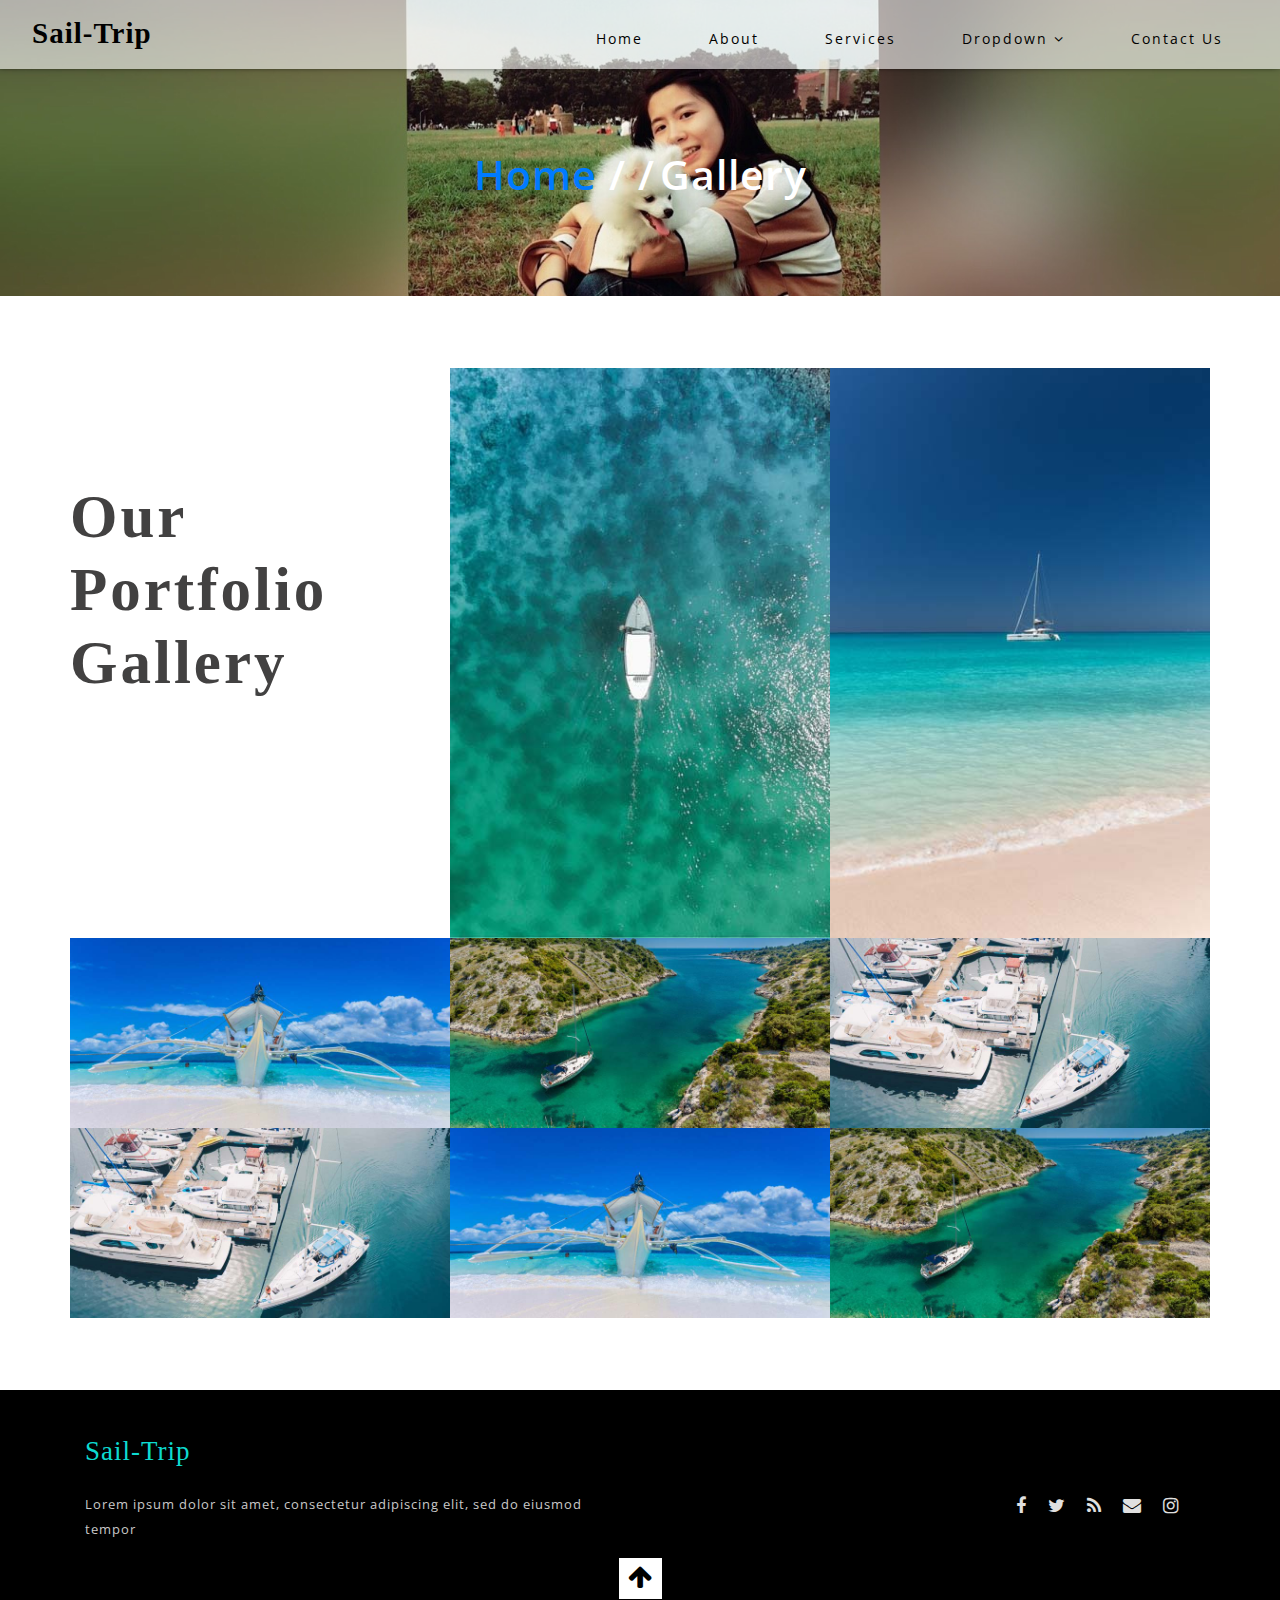
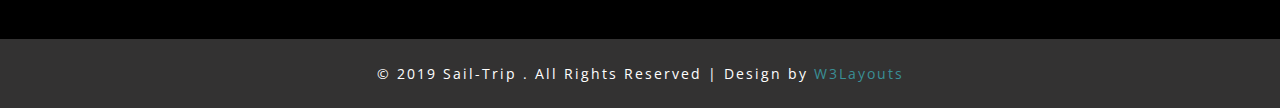
<file: gallery.html>
<!--A Design by W3layouts
  Author: W3layout
  Author URL: http://w3layouts.com
  License: Creative Commons Attribution 3.0 Unported
  License URL: http://creativecommons.org/licenses/by/3.0/
  -->
<!DOCTYPE html>
<html lang="zxx">

<head>
  <title>Sail-trip a Travel Category Bootstrap Responsive web Template|Gallery:: w3layouts</title>
  <!--meta tags -->
  <meta charset="UTF-8">
  <meta name="viewport" content="width=device-width, initial-scale=1">
  <meta name="keywords" content="Sail-trip Responsive web template, Bootstrap Web Templates, Flat Web Templates, Android Compatible web template, 
      Smartphone Compatible web template, free webdesigns for Nokia, Samsung, LG, SonyEricsson, Motorola web design" />
  <script>
    addEventListener("load", function () {
      setTimeout(hideURLbar, 0);
    }, false);

    function hideURLbar() {
      window.scrollTo(0, 1);
    }
  </script>
  <!--//meta tags ends here-->
  <!--booststrap-->
  <link href="css/bootstrap.min.css" rel="stylesheet" type="text/css" media="all">
  <!--//booststrap end-->
  <!-- font-awesome icons -->
  <link href="css/font-awesome.min.css" rel="stylesheet">
  <!-- //font-awesome icons -->
  <!--stylesheets-->
  <link href="css/style.css" rel='stylesheet' type='text/css' media="all">
  <!--//stylesheets-->
  <link href="//fonts.googleapis.com/css?family=Oswald:400,500,600,700" rel="stylesheet">
  <link href="//fonts.googleapis.com/css?family=Open+Sans:400,600,700" rel="stylesheet">
</head>

<body>
  <!--headder-->
  <div class="header-outs inner_page-banner " id="home">
    <div class="headder-top">
      <!-- nav -->
      <nav>
        <div id="logo">
          <h1>
            <a href="index.html">Sail-Trip</a>
          </h1>
        </div>
        <label for="drop" class="toggle">Menu</label>
        <input type="checkbox" id="drop">
        <ul class="menu mt-2">
          <li class="active">
            <a href="index.html">Home</a>
          </li>
          <li class="mx-lg-3 mx-md-2 my-md-0 my-1">
            <a href="about.html">About</a>
          </li>
          <li>
            <a href="service.html">Services</a>
          </li>
          <li class="mx-lg-3 mx-md-2 my-md-0 my-1">
            <!-- First Tier Drop Down -->
            <label for="drop-2" class="toggle toogle-2">Dropdown
              <span class="fa fa-angle-down" aria-hidden="true"></span>
            </label>
            <a href="#">Dropdown
              <span class="fa fa-angle-down" aria-hidden="true"></span>
            </a>
            <input type="checkbox" id="drop-2">
            <ul>
              <li>
                <a href="gallery.html" class="drop-text">Gallery</a>
              </li>
              <li>
                <a href="blog.html" class="drop-text">Blog</a>
              </li>
            </ul>
          </li>
          <li>
            <a href="contact.html">Contact Us</a>
          </li>
        </ul>
      </nav>
      <!-- //nav -->
    </div>
    <!-- short -->
    <div class="using-border">
      <div class="inner_breadcrumb">
        <ul class="short_ls">
          <li>
            <a href="index.html">Home</a>
            <span>/ /</span>
          </li>
          <li>Gallery</li>
        </ul>
      </div>
    </div>
    <!-- //short-->
  </div>
  <!-- //header -->
  <!--Gallery-->
  <section class="gallery py-lg-4 py-md-3 py-sm-3 py-3">
    <div class="container py-lg-5 py-md-4 py-sm-4 py-3">
      <div class="row gallery-info">
        <div class="col-lg-4 main-title-text">
          <h3 class="title">Our Portfolio Gallery</h3>
        </div>
        <div class="col-lg-4 col-md-6 col-sm-6 gallery-img-grid p-0">
          <div class="gallery-grids">
            <a href="#gal1">
              <img src="images/ab1.jpg" alt="news image" class="img-fluid">
            </a>
          </div>
        </div>
        <div class="col-lg-4 col-md-6 col-sm-6 gallery-img-grid p-0">
          <div class="gallery-grids">
            <a href="#gal2">
              <img src="images/ab2.jpg" alt="news image" class="img-fluid">
            </a>
          </div>

        </div>
        <div class="col-lg-4 col-md-6 col-sm-6 gallery-img-grid p-0">
          <div class="gallery-grids">
            <a href="#gal3">
              <img src="images/blog3.jpg" alt="news image" class="img-fluid">
            </a>
          </div>
        </div>
        <div class="col-lg-4 col-md-6 col-sm-6 gallery-img-grid p-0">
          <div class="gallery-grids">
            <a href="#gal4">
              <img src="images/blog2.jpg" alt="news image" class="img-fluid">
            </a>
          </div>
        </div>
        <div class="col-lg-4 col-md-6 col-sm-6 gallery-img-grid p-0">
          <div class="gallery-grids">
            <a href="#gal5">
              <img src="images/blog1.jpg" alt="news image" class="img-fluid">
            </a>
          </div>
        </div>
        <div class="col-lg-4 col-md-6 col-sm-6 gallery-img-grid p-0">
          <div class="gallery-grids">
            <a href="#gal6">
              <img src="images/blog1.jpg" alt="news image" class="img-fluid">
            </a>
          </div>
        </div>
        <div class="col-lg-4 col-md-6 col-sm-6 gallery-img-grid p-0">
          <div class="gallery-grids">
            <a href="#gal7">
              <img src="images/blog3.jpg" alt="news image" class="img-fluid">
            </a>
          </div>
        </div>
        <div class="col-lg-4 col-md-6 col-sm-6 gallery-img-grid p-0">
          <div class="gallery-grids">
            <a href="#gal8">
              <img src="images/blog2.jpg" alt="news image" class="img-fluid">
            </a>
          </div>
        </div>
      </div>
      <!-- popup-->
      <div id="gal1" class="popup-effect">
        <div class="popup">
          <img src="images/ab1.jpg" alt="Popup Image" class="img-fluid" />
          <a class="close" href="#gallery">&times;</a>
        </div>
      </div>
      <!-- //popup -->
      <!-- popup-->
      <div id="gal2" class="popup-effect">
        <div class="popup">
          <img src="images/ab2.jpg" alt="Popup Image" class="img-fluid" />
          <a class="close" href="#gallery">&times;</a>
        </div>
      </div>
      <!-- //popup -->
      <!-- popup-->
      <div id="gal3" class="popup-effect">
        <div class="popup">
          <img src="images/blog3.jpg" alt="Popup Image" class="img-fluid" />
          <a class="close" href="#gallery">&times;</a>
        </div>
      </div>
      <!-- //popup -->
      <!-- popup-->
      <div id="gal4" class="popup-effect">
        <div class="popup">
          <img src="images/blog2.jpg" alt="Popup Image" class="img-fluid" />
          <a class="close" href="#gallery">&times;</a>
        </div>
      </div>
      <!-- //popup -->
      <!-- popup-->
      <div id="gal5" class="popup-effect">
        <div class="popup">
          <img src="images/blog1.jpg" alt="Popup Image" class="img-fluid" />
          <a class="close" href="#gallery">&times;</a>
        </div>
      </div>
      <!-- //popup -->
      <!-- popup-->
      <div id="gal6" class="popup-effect">
        <div class="popup">
          <img src="images/blog1.jpg" alt="Popup Image" class="img-fluid" />
          <a class="close" href="#gallery">&times;</a>
        </div>
      </div>
      <!-- //popup -->
      <!-- popup-->
      <div id="gal7" class="popup-effect">
        <div class="popup">
          <img src="images/blog3.jpg" alt="Popup Image" class="img-fluid" />
          <a class="close" href="#gallery">&times;</a>
        </div>
      </div>
      <!-- //popup -->
      <!-- popup-->
      <div id="gal8" class="popup-effect">
        <div class="popup">
          <img src="images/blog2.jpg" alt="Popup Image" class="img-fluid" />
          <a class="close" href="#gallery">&times;</a>
        </div>
      </div>
      <!-- //popup -->
    </div>
  </section>
  <!--//Gallery-->
  <!-- footer -->
  <footer class="py-lg-3 py-md-2 py-sm-3 py-2">
    <div class="container py-lg-4 py-md-4 py-sm-3 py-3">
      <div class="row">
        <div class="col-lg-6 col-md-6 col-sm-6 footer-bottom-txt">
          <h2>
            <a href="index.html">Sail-Trip</a>
          </h2>
          <p class="pt-lg-4 pt-3">Lorem ipsum dolor sit amet, consectetur adipiscing elit, sed do eiusmod tempor
          </p>
        </div>
        <div class="col-lg-6 col-md-6 col-sm-6 footer-bottom-txt">
          <div class="footer-icons pt-lg-5 pt-md-4 mt-3">
            <ul>
              <li>
                <a href="#">
                  <span class="fa fa-facebook mr-lg-3 mr-2"></span>
                </a>
              </li>
              <li>
                <a href="#">
                  <span class="fa fa-twitter mr-lg-3 mr-2"></span>
                </a>
              </li>
              <li>
                <a href="#">
                  <span class="fa fa-rss mr-lg-3 mr-2"></span>
                </a>
              </li>
              <li>
                <a href="#">
                  <span class="fa fa-envelope mr-lg-3 mr-2"></span>
                </a>
              </li>
              <li>
                <a href="#">
                  <span class="fa fa-instagram mr-lg-3 mr-2"></span>
                </a>
              </li>
            </ul>
          </div>
        </div>
      </div>
      <!-- move icon -->
      <div class="text-center">
        <a href="#home" class="move-top text-center mt-3">
          <span class="fa fa-arrow-up" aria-hidden="true"></span>
        </a>
      </div>
      <!--//move icon -->
    </div>
  </footer>
  <!--//footer -->
  <!-- footer-copy-write -->
  <div class="footer-copy-write py-3">
    <div class="container py-2">
      <div class="bottem-txt-footer text-center">
        <p>
          © 2019 Sail-Trip . All Rights Reserved | Design by
          <a href="http://www.W3Layouts.com" target="_blank">W3Layouts</a>
        </p>
      </div>
    </div>
  </div>
  <!--//footer-copy-write -->
</body>
</html>
</file>
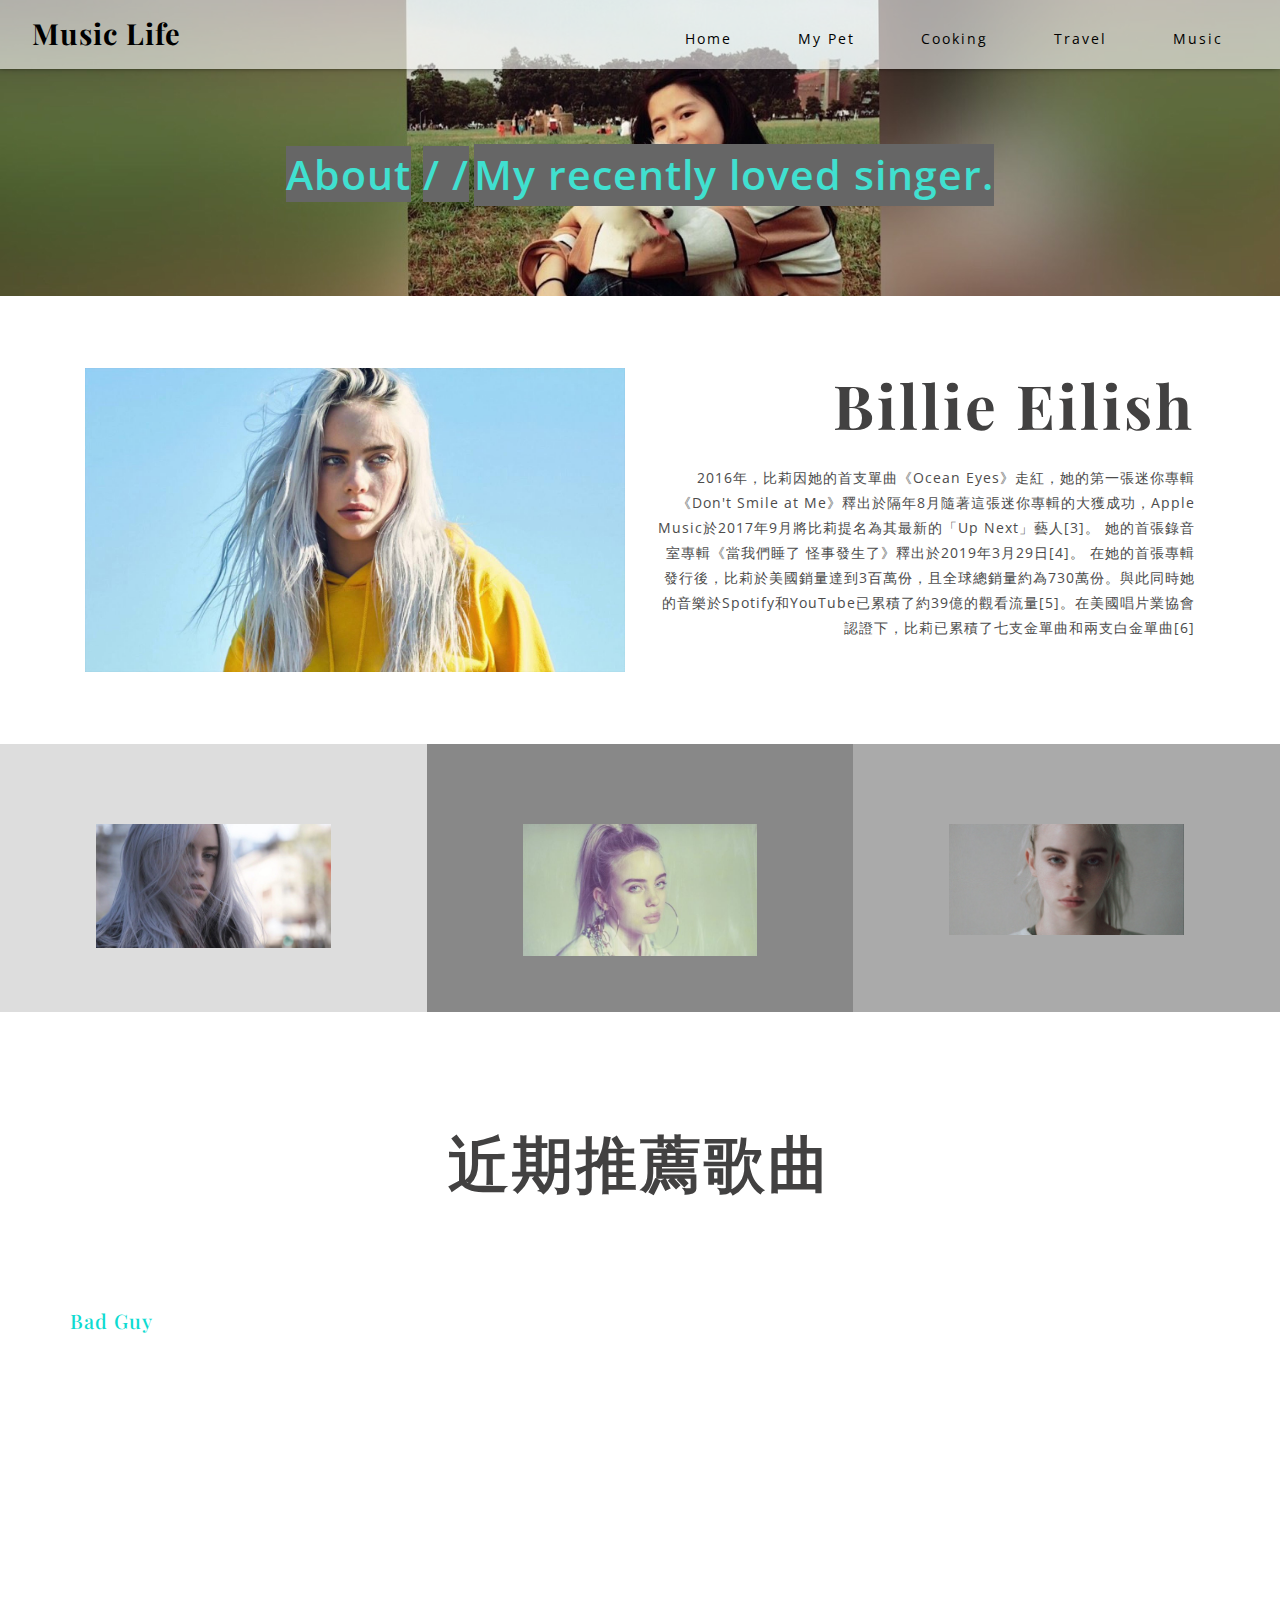
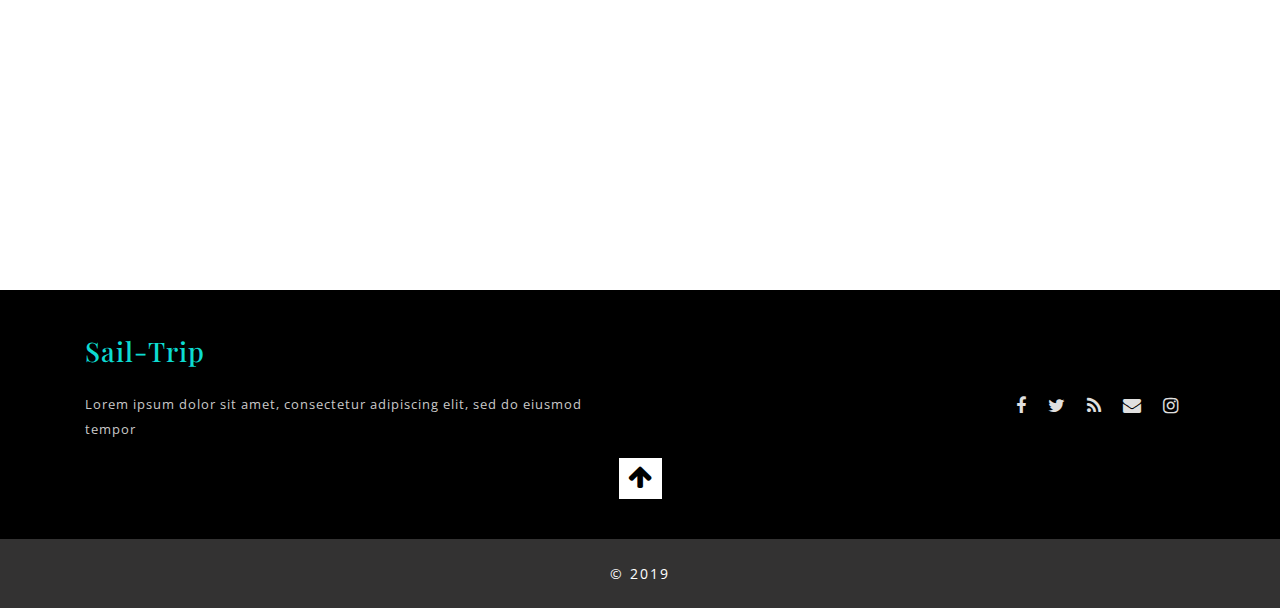
<file: music.html>
<!--A Design by W3layouts
  Author: W3layout
  Author URL: http://w3layouts.com
  License: Creative Commons Attribution 3.0 Unported
  License URL: http://creativecommons.org/licenses/by/3.0/
  -->
<!DOCTYPE html>
<html lang="zxx">

<head>
  <title>RWD專案b10456059</title>
  <!--meta tags -->
  <meta charset="UTF-8">
  <meta name="viewport" content="width=device-width, initial-scale=1">
  <meta name="keywords" content="Sail-trip Responsive web template, Bootstrap Web Templates, Flat Web Templates, Android Compatible web template, 
      Smartphone Compatible web template, free webdesigns for Nokia, Samsung, LG, SonyEricsson, Motorola web design" />
  <script>
    addEventListener("load", function () {
      setTimeout(hideURLbar, 0);
    }, false);

    function hideURLbar() {
      window.scrollTo(0, 1);
    }
  </script>
  <!--//meta tags ends here-->
  <!--booststrap-->
  <link href="css/bootstrap.min.css" rel="stylesheet" type="text/css" media="all">
  <!--//booststrap end-->
  <!-- font-awesome icons -->
  <link href="css/font-awesome.min.css" rel="stylesheet">
  <link href="css/js.js" rel="stylesheet">
  <!-- //font-awesome icons -->
  <!--stylesheets-->
  <link href="css/style.css" rel='stylesheet' type='text/css' media="all">
  <!--//stylesheets-->
  <link href="//fonts.googleapis.com/css?family=Playfair+Display:400,700" rel="stylesheet">
  <link href="//fonts.googleapis.com/css?family=Open+Sans:400,600,700" rel="stylesheet">

</head>

<body>
  <!--headder-->
  <div class="header-outs inner_page-banner " id="home">
    <div class="headder-top">
      <!-- nav -->
      <nav>
        <div id="logo">
          <h1>
            <a href="index.html">Music Life</a>
          </h1>
        </div>
        <label for="drop" class="toggle">Menu</label>
        <input type="checkbox" id="drop">
        <ul class="menu mt-2">
          <li class="active">
            <a href="index.html">Home</a>
          </li>
          <li class="mx-lg-3 mx-md-2 my-md-0 my-1">
            <a href="mypet.html">My Pet</a>
          </li>
          <li>
            <a href="cooking.html">Cooking</a>
          </li>
          <li class="mx-lg-3 mx-md-2 my-md-0 my-1">
            <a href="wanttogo.html">Travel</a>

          </li>
          <li>
            <a href="music.html">Music</a>
          </li>
        </ul>
      </nav>
      <!-- //nav -->
    </div>
    <!-- short -->
    <div class="using-border">
      <div class="inner_breadcrumb">
        <ul class="short_ls">
          <li>
            <a href="index.html" style="color:turquoise;background-color: #666666">About</a>
            <span style="color:turquoise;background-color: #666666">/ /</span>
          </li>
          <li style="color:turquoise;background-color: #666666">My recently loved singer.</li>
        </ul>
      </div>
    </div>
    <!-- //short-->
  </div>
  <!-- //header -->
  <!-- about -->
  <section class="about py-lg-4 py-md-3 py-sm-3 py-3" id="about">
    <div class="container py-lg-5 py-md-4 py-sm-4 py-3">
      <div class="row">
        <!-- <div class="col-lg-4 about-imgs-txt">
          <div class="row">
            <div class="col-lg-3 col-md-3 col-sm-3 text-center"></div>
          </div>
        </div> -->
        <div class="col-lg-6 col-md-6 about-imgs-txt">
          <img src="images/be2.jpg" class="img-fluid">
        </div>
        <div class="col-lg-6 col-md-6 text-right about-two-grids">
          <h3 class="title mb-md-4 mb-sm-3 mb-3">Billie Eilish</h3>
          <div class="about-para-txt">
            <p>2016年，比莉因她的首支單曲《Ocean Eyes》走紅，她的第一張迷你專輯《Don't Smile at Me》釋出於隔年8月隨著這張迷你專輯的大獲成功，Apple
              Music於2017年9月將比莉提名為其最新的「Up Next」藝人[3]。 她的首張錄音室專輯《當我們睡了 怪事發生了》釋出於2019年3月29日[4]。

              在她的首張專輯發行後，比莉於美國銷量達到3百萬份，且全球總銷量約為730萬份。與此同時她的音樂於Spotify和YouTube已累積了約39億的觀看流量[5]。在美國唱片業協會認證下，比莉已累積了七支金單曲和兩支白金單曲[6]
            </p>
          </div>
        </div>
      </div>
    </div>
  </section>
  <!-- //about -->
  <!-- counter-reset -->
  <section class="counter-reset">
    <div class="container-fluid">
      <div class="row">
        <div class="col-lg-4 col-md-4 col-sm-4 count-wthree-num text-center">
          <h5 class="mb-lg-4 mb-md-4 mb-3"></h5>
          <h4 class="mb-3"></h4>
          <img src="images/be1.jpg" class="img-fluid">
        </div>
        <div class="col-lg-4 col-md-4 col-sm-4 count-wthree-num text-center color-one">
          <h5 class="mb-lg-4 mb-md-4 mb-3"></h5>
          <h4 class="mb-3"></h4>
          <img src="images/be3.jpg" class="img-fluid">
        </div>
        <div class="col-lg-4 col-md-4 col-sm-4 count-wthree-num text-center color-two">
          <h5 class="mb-lg-4 mb-md-4 mb-3"></h5>
          <h4 class="mb-3"></h4>
          <img src="images/be4.jpg" class="img-fluid">
        </div>
      </div>
    </div>
  </section>
  <!--//counter-reset -->
  <!-- clients -->
  <div class="col-lg-12 main-title-text text-center">
    <h3 class="title">近期推薦歌曲</h3>
  </div>
  <section class="clients py-lg-12 py-md-12 py-sm-12 py-12">
    <div class="container py-lg-12 py-md-12 py-sm-12 py-12">
      <div class="row">
        <div class="col-lg-12">
          <div class="row">
            <div class="col-lg-12 col-md-12 col-sm-12 clients-w3pvt-txt p-0" class="video-container">
              <h4>Bad Guy</h4>
              <iframe width="100%" height="500" src="https://www.youtube.com/embed/cLVKn4dzA6o" frameborder="0"
                allow="accelerometer; autoplay; encrypted-media; gyroscope; picture-in-picture" allowfullscreen>
              </iframe>
            </div>
          </div>
          <!-- <div class="row mt-lg-4 mt-3">
            <div class="col-lg-6 col-md-6 col-sm-6 text-center">

            </div>
            <div class="col-lg-6 col-md-6 col-sm-6 clients-w3pvt-txt p-0">

            </div>
          </div>
          <div class="row mt-lg-4 mt-3">
            <div class="col-lg-6 col-md-6 col-sm-6 text-center">

            </div>
            <div class="col-lg-6 col-md-6 col-sm-6 clients-w3pvt-txt p-0">

            </div>
          </div> -->
        </div>

        <div class="col-lg-4">
          <div class="row">
            <div class="col-lg-6 col-md-6 col-sm-6 clients-w3pvt-txt p-0">

            </div>
            <div class="col-lg-6 col-md-6 col-sm-6 text-center">

            </div>
          </div>
          <div class="row mt-lg-4 mt-3">

            <div class="col-lg-6 col-md-6 col-sm-6 clients-w3pvt-txt p-0">

            </div>
            <div class="col-lg-6 col-md-6 col-sm-6 text-center">

            </div>
          </div>
          <div class="row mt-lg-4 mt-3">
            <div class="col-lg-6 col-md-6 col-sm-6 clients-w3pvt-txt p-0">

            </div>
            <div class="col-lg-6 col-md-6 col-sm-6 text-center">

            </div>
          </div>
        </div>
      </div>
    </div>
  </section>
  <!-- //clients -->
  <!-- footer -->
  <footer class="py-lg-3 py-md-2 py-sm-3 py-2">
    <div class="container py-lg-4 py-md-4 py-sm-3 py-3">
      <div class="row">
        <div class="col-lg-6 col-md-6 col-sm-6 footer-bottom-txt">
          <h2>
            <a href="index.html">Sail-Trip</a>
          </h2>
          <p class="pt-lg-4 pt-3">Lorem ipsum dolor sit amet, consectetur adipiscing elit, sed do eiusmod tempor
          </p>
        </div>
        <div class="col-lg-6 col-md-6 col-sm-6 footer-bottom-txt">
          <div class="footer-icons pt-lg-5 pt-md-4 mt-3">
            <ul>
              <li>
                <a href="#">
                  <span class="fa fa-facebook mr-lg-3 mr-2"></span>
                </a>
              </li>
              <li>
                <a href="#">
                  <span class="fa fa-twitter mr-lg-3 mr-2"></span>
                </a>
              </li>
              <li>
                <a href="#">
                  <span class="fa fa-rss mr-lg-3 mr-2"></span>
                </a>
              </li>
              <li>
                <a href="#">
                  <span class="fa fa-envelope mr-lg-3 mr-2"></span>
                </a>
              </li>
              <li>
                <a href="#">
                  <span class="fa fa-instagram mr-lg-3 mr-2"></span>
                </a>
              </li>
            </ul>
          </div>
        </div>
      </div>
      <!-- move icon -->
      <div class="text-center">
        <a href="#home" class="move-top text-center mt-3">
          <span class="fa fa-arrow-up" aria-hidden="true"></span>
        </a>
      </div>
      <!--//move icon -->
    </div>
  </footer>
  <!--//footer -->
  <!-- footer-copy-write -->
  <div class="footer-copy-write py-3">
    <div class="container py-2">
      <div class="bottem-txt-footer text-center">
        <p>
          © 2019
        
        </p>
      </div>
    </div>
  </div>
  <!--//footer-copy-write -->
</body>

</html>
</file>
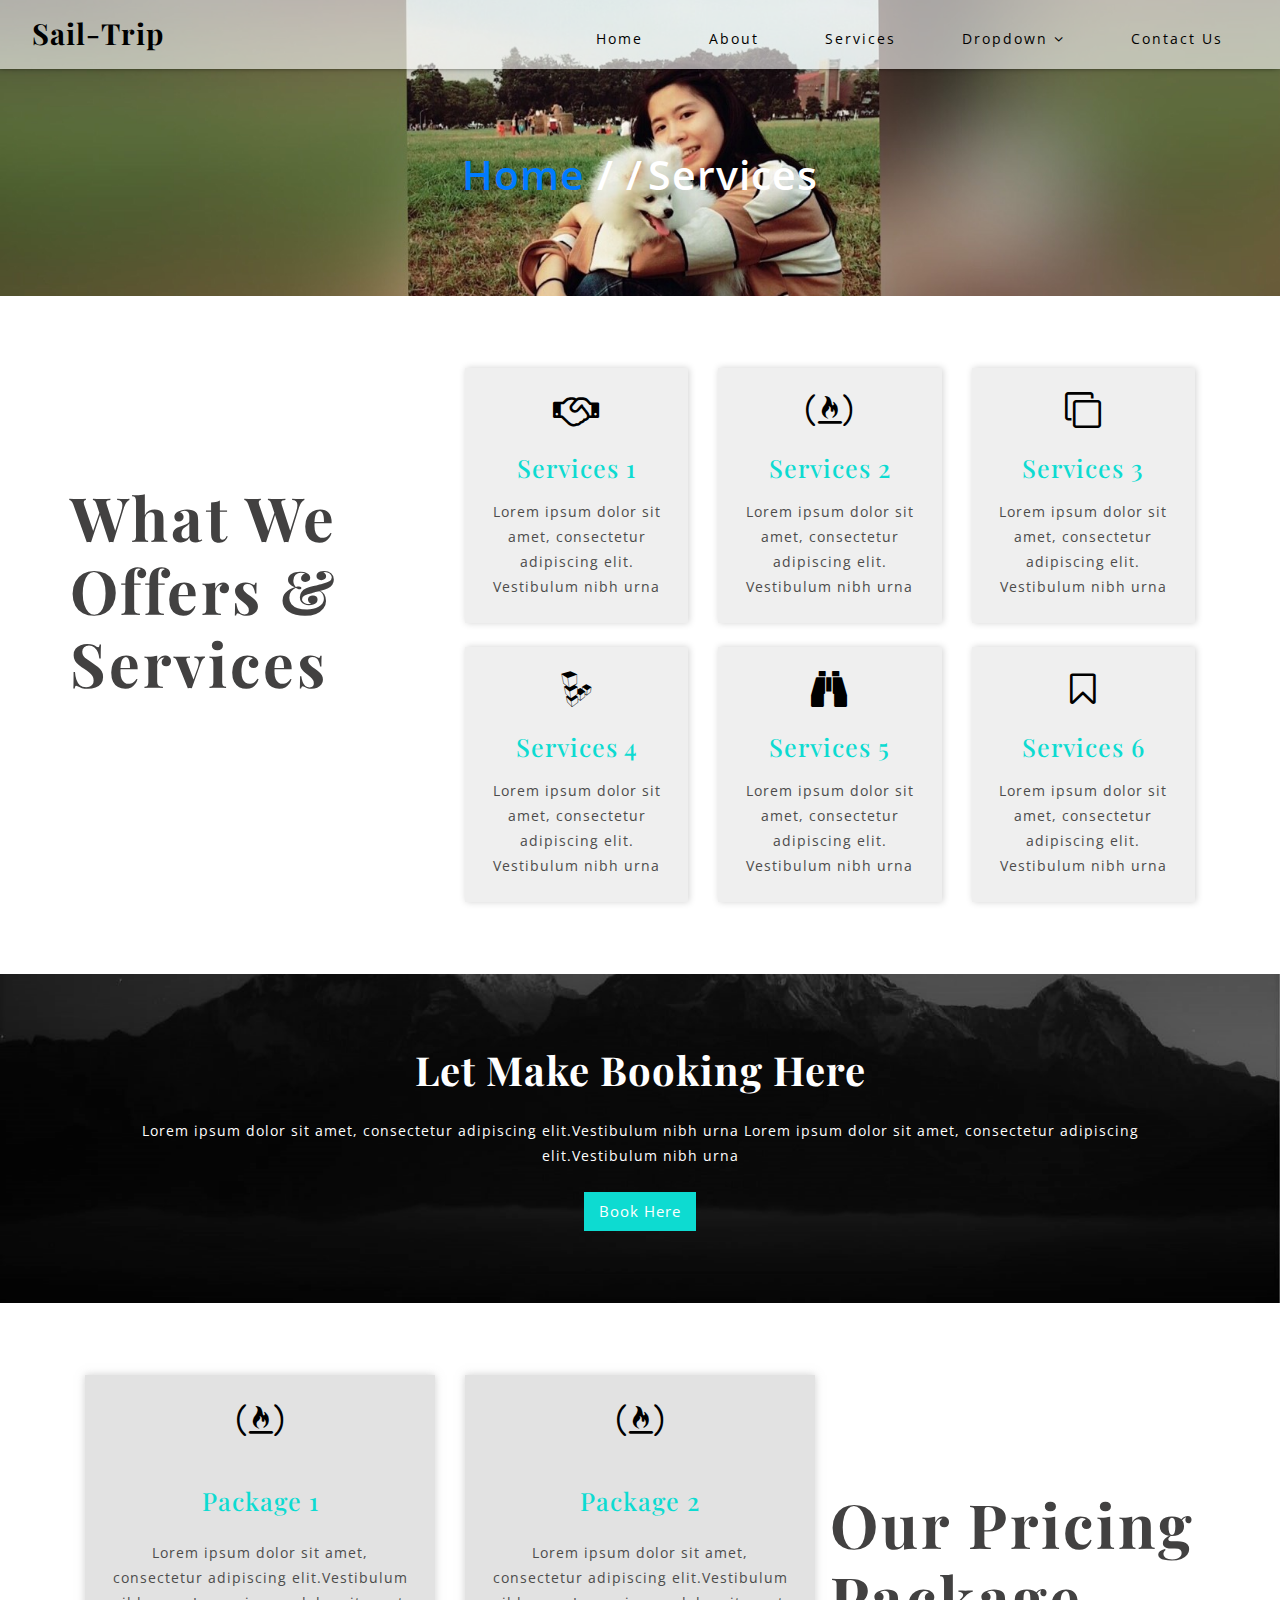
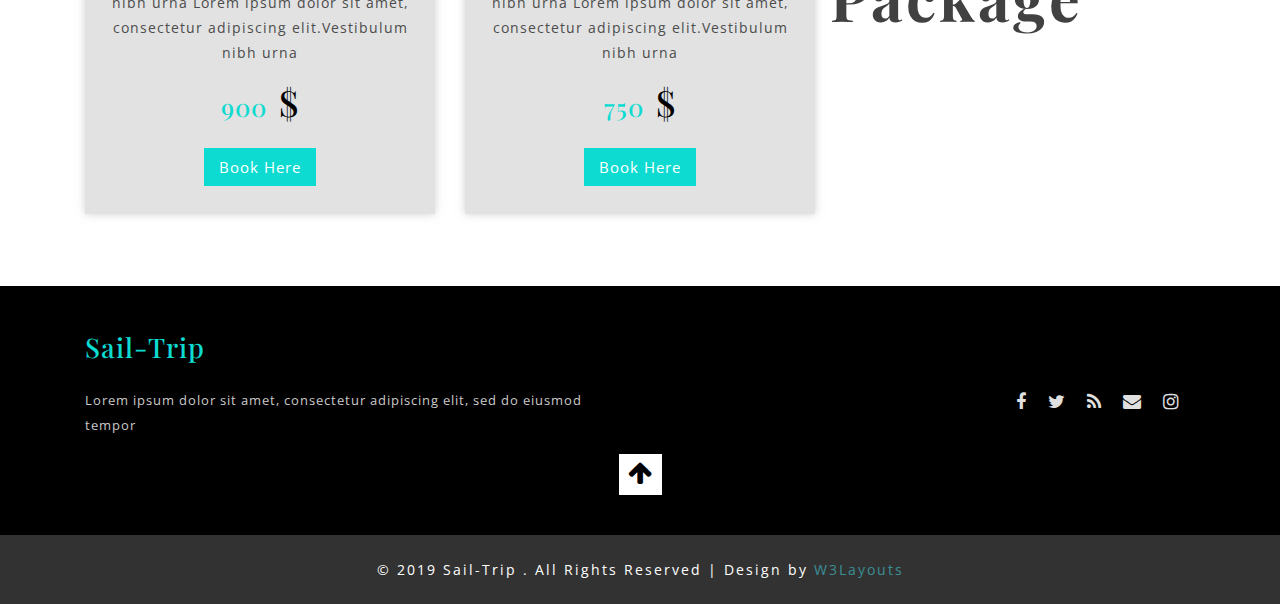
<file: service.html>
<!--A Design by W3layouts
  Author: W3layout
  Author URL: http://w3layouts.com
  License: Creative Commons Attribution 3.0 Unported
  License URL: http://creativecommons.org/licenses/by/3.0/
  -->
<!DOCTYPE html>
<html lang="zxx">

<head>
  <title>Sail-trip a Travel Category Bootstrap Responsive web Template|Service :: w3layouts</title>
  <!--meta tags -->
  <meta charset="UTF-8">
  <meta name="viewport" content="width=device-width, initial-scale=1">
  <meta name="keywords" content="Sail-trip Responsive web template, Bootstrap Web Templates, Flat Web Templates, Android Compatible web template, 
      Smartphone Compatible web template, free webdesigns for Nokia, Samsung, LG, SonyEricsson, Motorola web design" />
  <script>
    addEventListener("load", function () {
      setTimeout(hideURLbar, 0);
    }, false);

    function hideURLbar() {
      window.scrollTo(0, 1);
    }
  </script>
  <!--//meta tags ends here-->
  <!--booststrap-->
  <link href="css/bootstrap.min.css" rel="stylesheet" type="text/css" media="all">
  <!--//booststrap end-->
  <!-- font-awesome icons -->
  <link href="css/font-awesome.min.css" rel="stylesheet">
  <!-- //font-awesome icons -->
  <!--stylesheets-->
  <link href="css/style.css" rel='stylesheet' type='text/css' media="all">
  <!--//stylesheets-->
  <link href="//fonts.googleapis.com/css?family=Playfair+Display:400,700" rel="stylesheet">
  <link href="//fonts.googleapis.com/css?family=Open+Sans:400,600,700" rel="stylesheet">
</head>

<body>
  <!--headder-->
  <div class="header-outs inner_page-banner " id="home">
    <div class="headder-top">
      <!-- nav -->
      <nav>
        <div id="logo">
          <h1>
            <a href="index.html">Sail-Trip</a>
          </h1>
        </div>
        <label for="drop" class="toggle">Menu</label>
        <input type="checkbox" id="drop">
        <ul class="menu mt-2">
          <li class="active">
            <a href="index.html">Home</a>
          </li>
          <li class="mx-lg-3 mx-md-2 my-md-0 my-1">
            <a href="about.html">About</a>
          </li>
          <li>
            <a href="service.html">Services</a>
          </li>
          <li class="mx-lg-3 mx-md-2 my-md-0 my-1">
            <!-- First Tier Drop Down -->
            <label for="drop-2" class="toggle toogle-2">Dropdown
              <span class="fa fa-angle-down" aria-hidden="true"></span>
            </label>
            <a href="#">Dropdown
              <span class="fa fa-angle-down" aria-hidden="true"></span>
            </a>
            <input type="checkbox" id="drop-2">
            <ul>
              <li>
                <a href="gallery.html" class="drop-text">Gallery</a>
              </li>
              <li>
                <a href="blog.html" class="drop-text">Blog</a>
              </li>
            </ul>
          </li>
          <li>
            <a href="contact.html">Contact Us</a>
          </li>
        </ul>
      </nav>
      <!-- //nav -->
    </div>
    <!-- short -->
    <div class="using-border">
      <div class="inner_breadcrumb">
        <ul class="short_ls">
          <li>
            <a href="index.html">Home</a>
            <span>/ /</span>
          </li>
          <li>Services</li>
        </ul>
      </div>
    </div>
    <!-- //short-->
  </div>
  <!-- //header -->
  <!-- service -->
  <section class="service py-lg-4 py-md-3 py-sm-3 py-3" id="service">
    <div class="container py-lg-5 py-md-4 py-sm-4 py-3">
      <div class="row">
        <div class="col-lg-4 main-title-text">
          <h3 class="title">What We Offers & Services</h3>
        </div>
        <div class="col-lg-8">
          <div class="row">
            <div class="col-lg-4 col-md-6 col-sm-6 service-grid-wthree text-center">
              <div class="ser-fashion-grid">
                <div class="about-icon mb-md-4 mb-3">
                  <span class="fa fa-handshake-o" aria-hidden="true"></span>
                </div>
                <div class="ser-sevice-grid">
                  <h4 class="pb-3">Services 1</h4>
                  <p>Lorem ipsum dolor sit amet, consectetur adipiscing elit. Vestibulum nibh urna</p>
                </div>
              </div>
            </div>
            <div class="col-lg-4 col-md-6 col-sm-6 service-grid-wthree text-center">
              <div class="ser-fashion-grid">
                <div class="about-icon mb-md-4 mb-3">
                  <span class="fa fa-free-code-camp" aria-hidden="true"></span>
                </div>
                <div class="ser-sevice-grid">
                  <h4 class="pb-3">Services 2</h4>
                  <p>Lorem ipsum dolor sit amet, consectetur adipiscing elit. Vestibulum nibh urna</p>
                </div>
              </div>
            </div>
            <div class="col-lg-4 col-md-6 col-sm-6 service-grid-wthree text-center">
              <div class="ser-fashion-grid">
                <div class="about-icon mb-md-4 mb-3">
                  <span class="fa fa-clone" aria-hidden="true"></span>
                </div>
                <div class="ser-sevice-grid">
                  <h4 class="pb-3">Services 3</h4>
                  <p>Lorem ipsum dolor sit amet, consectetur adipiscing elit. Vestibulum nibh urna</p>
                </div>
              </div>
            </div>
            <div class="col-lg-4 col-md-6 col-sm-6 mt-lg-4 mt-3 service-grid-wthree text-center">
              <div class="ser-fashion-grid">
                <div class="about-icon mb-md-4 mb-3">
                  <span class="fa fa-linode" aria-hidden="true"></span>
                </div>
                <div class="ser-sevice-grid">
                  <h4 class="pb-3">Services 4</h4>
                  <p>Lorem ipsum dolor sit amet, consectetur adipiscing elit. Vestibulum nibh urna</p>
                </div>
              </div>
            </div>
            <div class="col-lg-4 col-md-6 col-sm-6 mt-lg-4 mt-3 service-grid-wthree text-center">
              <div class="ser-fashion-grid">
                <div class="about-icon mb-md-4 mb-3">
                  <span class="fa fa-binoculars" aria-hidden="true"></span>
                </div>
                <div class="ser-sevice-grid">
                  <h4 class="pb-3">Services 5</h4>
                  <p>Lorem ipsum dolor sit amet, consectetur adipiscing elit. Vestibulum nibh urna</p>
                </div>
              </div>
            </div>
            <div class="col-lg-4 col-md-6 col-sm-6 mt-lg-4 mt-3 service-grid-wthree text-center">
              <div class="ser-fashion-grid">
                <div class="about-icon mb-md-4 mb-3">
                  <span class="fa fa-bookmark-o" aria-hidden="true"></span>
                </div>
                <div class="ser-sevice-grid">
                  <h4 class="pb-3">Services 6</h4>
                  <p>Lorem ipsum dolor sit amet, consectetur adipiscing elit. Vestibulum nibh urna</p>
                </div>
              </div>
            </div>
          </div>
        </div>
      </div>
    </div>
  </section>
  <!--//service -->
  <!-- Booking-here -->
  <section class="booking py-lg-4 py-md-3 py-sm-3 py-3">
    <div class="container py-lg-5 py-md-4 py-sm-4 py-3">
      <div class="booking-here text-center">
        <h5>Let Make Booking Here</h5>
        <p class="mt-lg-4 mt-3">Lorem ipsum dolor sit amet, consectetur adipiscing elit.Vestibulum nibh urna Lorem ipsum dolor sit amet, consectetur
          adipiscing elit.Vestibulum nibh urna</p>
        <div class="view-buttn mt-md-4 mt-sm-4 mt-3">
          <a href="contact.html" class="btn">Book Here</a>
        </div>
      </div>
    </div>
  </section>
  <!--//Booking-here -->
  <!-- price -->
  <section class="price py-lg-4 py-md-3 py-sm-3 py-3" id="price">
    <div class="container py-lg-5 py-md-4 py-sm-4 py-3">
      <div class="row">
        <div class="col-lg-8">
          <div class="row">
            <div class="col-lg-6 col-md-6 col-sm-6 pricing-grid">
              <div class=" w3ls-bottom">
                <span class="fa fa-free-code-camp mb-lg-5 mb-md-4 mb-3" aria-hidden="true"></span>
                <h4 class="mb-lg-4 mb-md-3 mb-3">Package 1</h4>
                <p>Lorem ipsum dolor sit amet, consectetur adipiscing elit.Vestibulum nibh urna Lorem ipsum dolor sit amet,
                  consectetur adipiscing elit.Vestibulum nibh urna</p>
                <h4 class="pt-3"> 900
                  <span class="sup-doller">$</span>
                </h4>
                <div class="view-buttn mt-md-4 mt-sm-4 mt-3">
                  <a href="contact.html" class="btn">Book Here</a>
                </div>
              </div>
            </div>
            <div class="col-lg-6 col-md-6 col-sm-6 pricing-grid">
              <div class=" w3ls-bottom">
                <span class="fa fa-free-code-camp mb-lg-5 mb-md-4 mb-3" aria-hidden="true"></span>
                <h4 class="mb-lg-4 mb-md-3 mb-3">Package 2</h4>
                <p>Lorem ipsum dolor sit amet, consectetur adipiscing elit.Vestibulum nibh urna Lorem ipsum dolor sit amet,
                  consectetur adipiscing elit.Vestibulum nibh urna</p>
                <h4 class="pt-3">750
                  <span class="sup-doller">$</span>
                </h4>
                <div class="view-buttn mt-md-4 mt-sm-4 mt-3">
                  <a href="contact.html" class="btn">Book Here</a>
                </div>
              </div>
            </div>
          </div>
        </div>
        <div class="col-lg-4 main-title-text">
          <h3 class="title">Our Pricing Package</h3>
        </div>
      </div>
    </div>
  </section>
  <!-- price -->
  <!-- footer -->
  <footer class="py-lg-3 py-md-2 py-sm-3 py-2">
    <div class="container py-lg-4 py-md-4 py-sm-3 py-3">
      <div class="row">
        <div class="col-lg-6 col-md-6 col-sm-6 footer-bottom-txt">
          <h2>
            <a href="index.html">Sail-Trip</a>
          </h2>
          <p class="pt-lg-4 pt-3">Lorem ipsum dolor sit amet, consectetur adipiscing elit, sed do eiusmod tempor
          </p>
        </div>
        <div class="col-lg-6 col-md-6 col-sm-6 footer-bottom-txt">
          <div class="footer-icons pt-lg-5 pt-md-4 mt-3">
            <ul>
              <li>
                <a href="#">
                  <span class="fa fa-facebook mr-lg-3 mr-2"></span>
                </a>
              </li>
              <li>
                <a href="#">
                  <span class="fa fa-twitter mr-lg-3 mr-2"></span>
                </a>
              </li>
              <li>
                <a href="#">
                  <span class="fa fa-rss mr-lg-3 mr-2"></span>
                </a>
              </li>
              <li>
                <a href="#">
                  <span class="fa fa-envelope mr-lg-3 mr-2"></span>
                </a>
              </li>
              <li>
                <a href="#">
                  <span class="fa fa-instagram mr-lg-3 mr-2"></span>
                </a>
              </li>
            </ul>
          </div>
        </div>
      </div>
      <!-- move icon -->
      <div class="text-center">
        <a href="#home" class="move-top text-center mt-3">
          <span class="fa fa-arrow-up" aria-hidden="true"></span>
        </a>
      </div>
      <!--//move icon -->
    </div>
  </footer>
  <!--//footer -->
  <!-- footer-copy-write -->
  <div class="footer-copy-write py-3">
    <div class="container py-2">
      <div class="bottem-txt-footer text-center">
        <p>
          © 2019 Sail-Trip . All Rights Reserved | Design by
          <a href="http://www.W3Layouts.com" target="_blank">W3Layouts</a>
        </p>
      </div>
    </div>
  </div>
  <!--//footer-copy-write -->
</body>
</html>
</file>
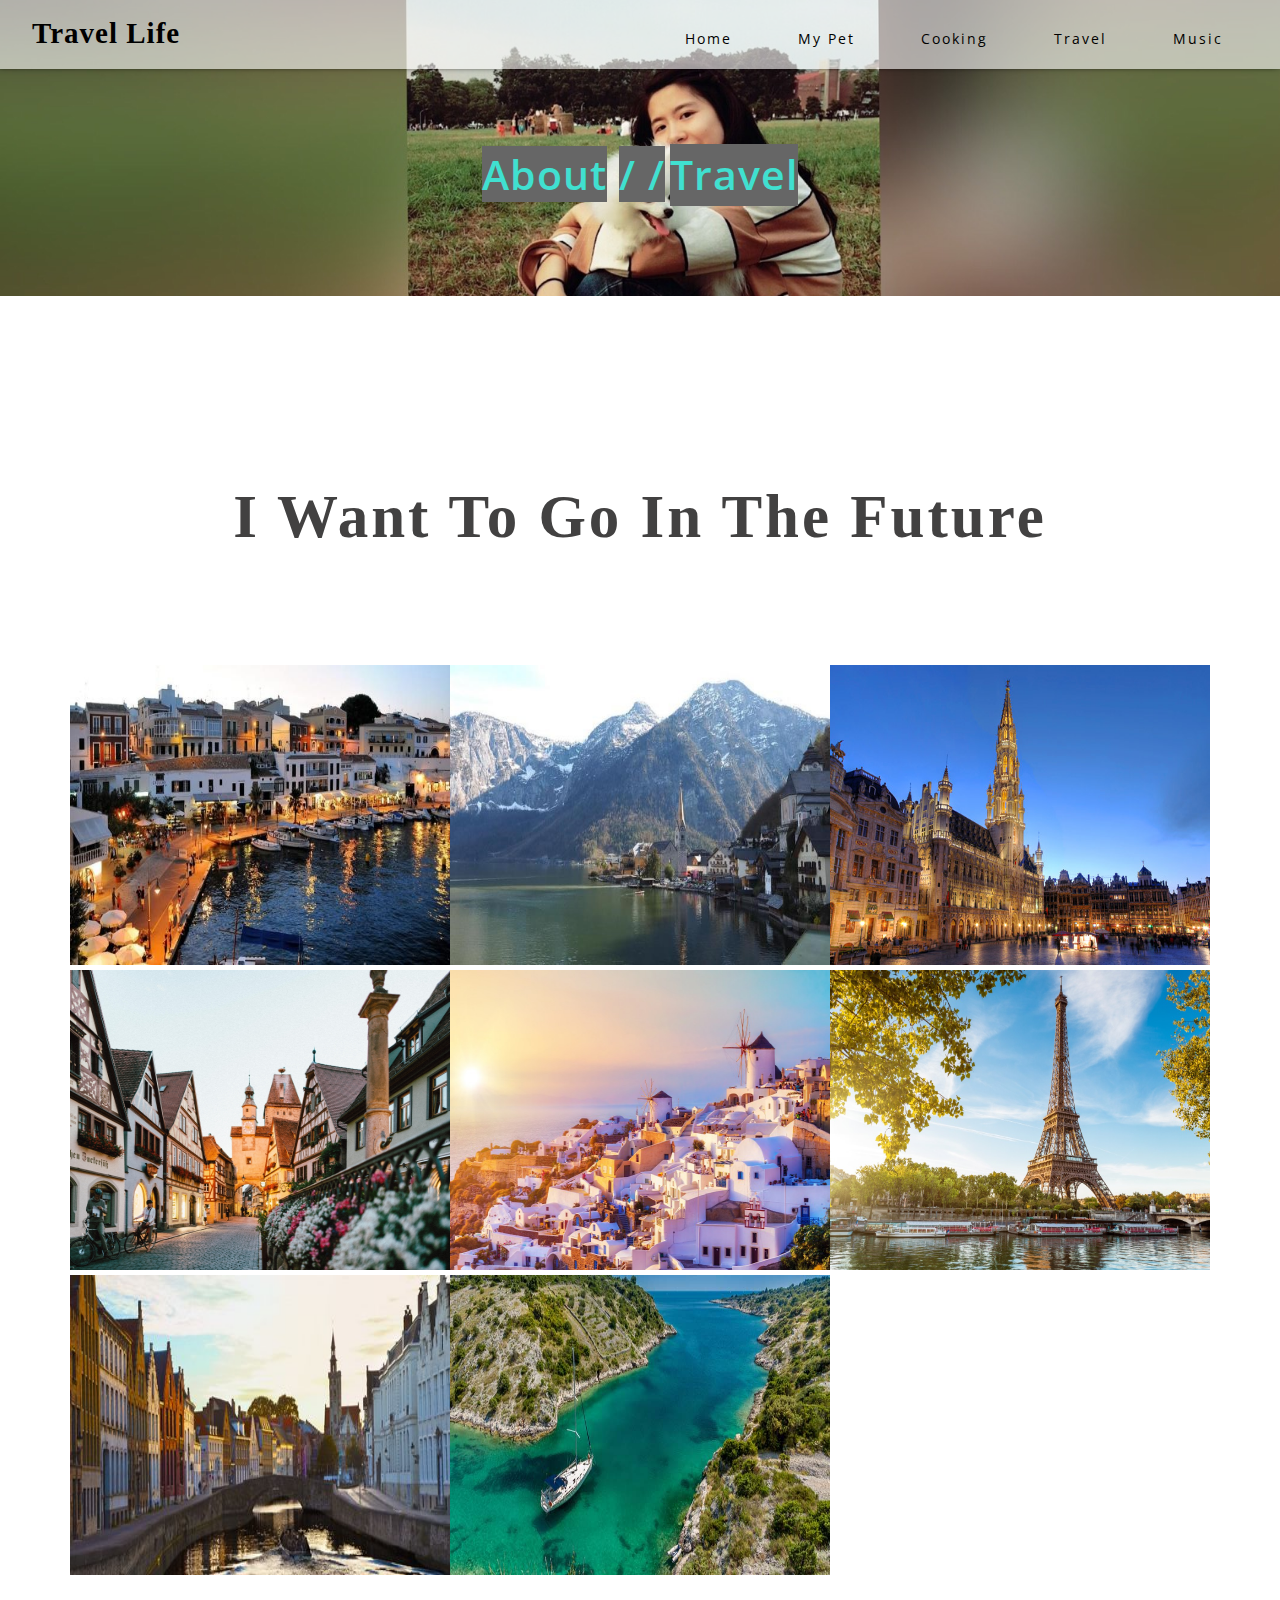
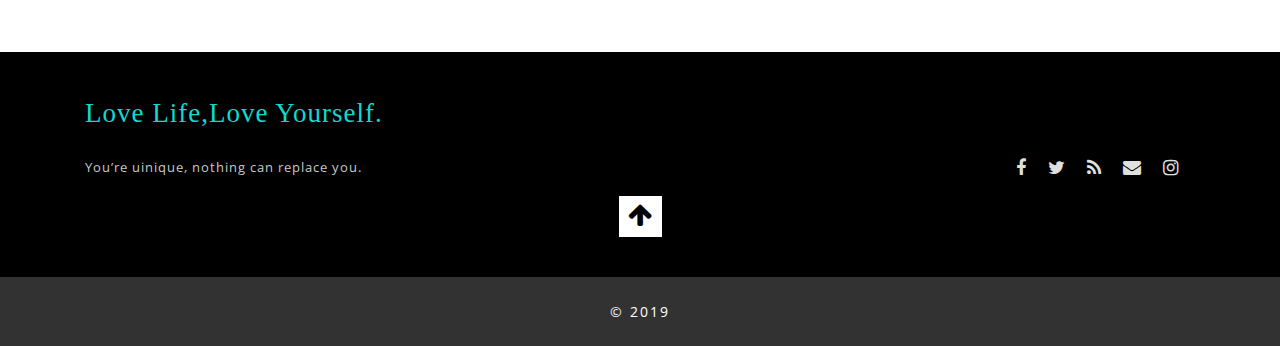
<file: wanttogo.html>
<!--A Design by W3layouts
  Author: W3layout
  Author URL: http://w3layouts.com
  License: Creative Commons Attribution 3.0 Unported
  License URL: http://creativecommons.org/licenses/by/3.0/
  -->
<!DOCTYPE html>
<html lang="zxx">

<head>
  <title>RWD B10456059</title>
  <!--meta tags -->
  <meta charset="UTF-8">
  <meta name="viewport" content="width=device-width, initial-scale=1">
  <meta name="keywords" content="Sail-trip Responsive web template, Bootstrap Web Templates, Flat Web Templates, Android Compatible web template, 
      Smartphone Compatible web template, free webdesigns for Nokia, Samsung, LG, SonyEricsson, Motorola web design" />
  <script>
    addEventListener("load", function () {
      setTimeout(hideURLbar, 0);
    }, false);

    function hideURLbar() {
      window.scrollTo(0, 1);
    }
  </script>
  <!--//meta tags ends here-->
  <!--booststrap-->
  <link href="css/bootstrap.min.css" rel="stylesheet" type="text/css" media="all">
  <!--//booststrap end-->
  <!-- font-awesome icons -->
  <link href="css/font-awesome.min.css" rel="stylesheet">
  <!-- //font-awesome icons -->
  <!--stylesheets-->
  <link href="css/style.css" rel='stylesheet' type='text/css' media="all">
  <!--//stylesheets-->
  <link href="//fonts.googleapis.com/css?family=Oswald:400,500,600,700" rel="stylesheet">
  <link href="//fonts.googleapis.com/css?family=Open+Sans:400,600,700" rel="stylesheet">
</head>

<body>
  <!--headder-->
  <div class="header-outs inner_page-banner " id="home">
    <div class="headder-top">
      <!-- nav -->
      <nav>
        <div id="logo">
          <h1>
            <a href="index.html">Travel Life</a>
          </h1>
        </div>
        <label for="drop" class="toggle">Menu</label>
        <input type="checkbox" id="drop">
        <ul class="menu mt-2">
          <li class="active">
            <a href="index.html">Home</a>
          </li>
          <li class="mx-lg-3 mx-md-2 my-md-0 my-1">
            <a href="mypet.html">My Pet</a>
          </li>
          <li>
            <a href="cooking.html">Cooking</a>
          </li>
          <li class="mx-lg-3 mx-md-2 my-md-0 my-1">
              <a href="wanttogo.html">Travel</a>

          </li>
          <li>
            <a href="music.html">music</a>
          </li>
        </ul>
      </nav>
      <!-- //nav -->
    </div>
    <!-- short -->
    <div class="using-border">
      <div class="inner_breadcrumb">
          <ul class="short_ls">
              <li>
                <a href="index.html" style="color:turquoise;background-color: #666666">About</a>
                <span style="color:turquoise;background-color: #666666">/ /</span>
              </li>
              <li style="color:turquoise;background-color: #666666">Travel</li>
            </ul>
      </div>
    </div>
    <!-- //short-->
  </div>
  <!-- //header -->
  <!--Gallery-->
  <section class="gallery py-lg-4 py-md-3 py-sm-3 py-3">
    <div class="container py-lg-5 py-md-4 py-sm-4 py-3">
      <div class="row gallery-info">
        <div class="col-lg-12 main-title-text text-center">
          <h3 class="title">I Want to go in the future</h3>
        </div>
        <div class="col-lg-4 col-md-6 col-sm-6 gallery-img-grid p-0">
          <div class="gallery-grids">
            <a href="#gal1">
              <img src="images/tr1.jpg" alt="news image" class="img-fluid" style="height:300px;margin-bottom: 5px;">
            </a>
          </div>
        </div>
        <div class="col-lg-4 col-md-6 col-sm-6 gallery-img-grid p-0">
          <div class="gallery-grids">
            <a href="#gal2">
              <img src="images/tr2.jpg" alt="news image" class="img-fluid" style="height:300px;margin-bottom: 5px;">
            </a>
          </div>

        </div>
        <div class="col-lg-4 col-md-6 col-sm-6 gallery-img-grid p-0">
          <div class="gallery-grids">
            <a href="#gal3">
              <img src="images/tr5.jpg" alt="news image" class="img-fluid" style="height:300px;margin-bottom: 5px;">
            </a>
          </div>
        </div>
        <div class="col-lg-4 col-md-6 col-sm-6 gallery-img-grid p-0">
          <div class="gallery-grids">
            <a href="#gal4">
              <img src="images/tr4.jpg" alt="news image" class="img-fluid" style="height:300px;margin-bottom: 5px;">
            </a>
          </div>
        </div>
        <div class="col-lg-4 col-md-6 col-sm-6 gallery-img-grid p-0">
          <div class="gallery-grids">
            <a href="#gal5">
              <img src="images/tr9.jpg" alt="news image" class="img-fluid" style="height:300px;margin-bottom: 5px;">
            </a>
          </div>
        </div>
        <div class="col-lg-4 col-md-6 col-sm-6 gallery-img-grid p-0">
          <div class="gallery-grids">
            <a href="#gal6">
              <img src="images/tr7.jpg" alt="news image" class="img-fluid" style="height:300px;margin-bottom: 5px;">
            </a>
          </div>
        </div>
        <div class="col-lg-4 col-md-6 col-sm-6 gallery-img-grid p-0">
          <div class="gallery-grids">
            <a href="#gal7">
              <img src="images/tr6.jpg" alt="news image" class="img-fluid" style="height:300px;margin-bottom: 5px;">
            </a>
          </div>
        </div>
        <div class="col-lg-4 col-md-6 col-sm-6 gallery-img-grid p-0">
          <div class="gallery-grids">
            <a href="#gal8">
              <img src="images/blog2.jpg" alt="news image" class="img-fluid" style="height:300px;margin-bottom: 5px;">
            </a>
          </div>
        </div>
      </div>
      <!-- popup-->
      <div id="gal1" class="popup-effect">
        <div class="popup">
          <img src="images/tr1.jpg" alt="Popup Image" class="img-fluid" />
          <a class="close" href="#gallery">&times;</a>
        </div>
      </div>
      <!-- //popup -->
      <!-- popup-->
      <div id="gal2" class="popup-effect">
        <div class="popup">
          <img src="images/tr2.jpg" alt="Popup Image" class="img-fluid" />
          <a class="close" href="#gallery">&times;</a>
        </div>
      </div>
      <!-- //popup -->
      <!-- popup-->
      <div id="gal3" class="popup-effect">
        <div class="popup">
          <img src="images/tr5.jpg" alt="Popup Image" class="img-fluid" />
          <a class="close" href="#gallery">&times;</a>
        </div>
      </div>
      <!-- //popup -->
      <!-- popup-->
      <div id="gal4" class="popup-effect">
        <div class="popup">
          <img src="images/tr4.jpg" alt="Popup Image" class="img-fluid" />
          <a class="close" href="#gallery">&times;</a>
        </div>
      </div>
      <!-- //popup -->
      <!-- popup-->
      <div id="gal5" class="popup-effect">
        <div class="popup">
          <img src="images/tr9.jpg" alt="Popup Image" class="img-fluid" />
          <a class="close" href="#gallery">&times;</a>
        </div>
      </div>
      <!-- //popup -->
      <!-- popup-->
      <div id="gal6" class="popup-effect">
        <div class="popup">
          <img src="images/tr7.jpg" alt="Popup Image" class="img-fluid" />
          <a class="close" href="#gallery">&times;</a>
        </div>
      </div>
      <!-- //popup -->
      <!-- popup-->
      <div id="gal7" class="popup-effect">
        <div class="popup">
          <img src="images/tr6.jpg" alt="Popup Image" class="img-fluid" />
          <a class="close" href="#gallery">&times;</a>
        </div>
      </div>
      <!-- //popup -->
      <!-- popup-->
      <div id="gal8" class="popup-effect">
        <div class="popup">
          <img src="images/blog2.jpg" alt="Popup Image" class="img-fluid" />
          <a class="close" href="#gallery">&times;</a>
        </div>
      </div>
      <!-- //popup -->
    </div>
  </section>
   <!-- //clients -->
  <!-- footer -->
  <footer class="py-lg-3 py-md-2 py-sm-3 py-2">
      <div class="container py-lg-4 py-md-4 py-sm-3 py-3">
        <div class="row">
          <div class="col-lg-6 col-md-6 col-sm-6 footer-bottom-txt">
            <h2>
              <a href="index.html">Love Life,Love Yourself.</a>
            </h2>
            <p class="pt-lg-4 pt-3">You’re uinique, nothing can replace you.
            </p>
          </div>
          <div class="col-lg-6 col-md-6 col-sm-6 footer-bottom-txt">
            <div class="footer-icons pt-lg-5 pt-md-4 mt-3">
              <ul>
                <li>
                  <a href="#">
                    <span class="fa fa-facebook mr-lg-3 mr-2"></span>
                  </a>
                </li>
                <li>
                  <a href="#">
                    <span class="fa fa-twitter mr-lg-3 mr-2"></span>
                  </a>
                </li>
                <li>
                  <a href="#">
                    <span class="fa fa-rss mr-lg-3 mr-2"></span>
                  </a>
                </li>
                <li>
                  <a href="#">
                    <span class="fa fa-envelope mr-lg-3 mr-2"></span>
                  </a>
                </li>
                <li>
                  <a href="#">
                    <span class="fa fa-instagram mr-lg-3 mr-2"></span>
                  </a>
                </li>
              </ul>
            </div>
          </div>
        </div>
        <!-- move icon -->
        <div class="text-center">
          <a href="#home" class="move-top text-center mt-3">
            <span class="fa fa-arrow-up" aria-hidden="true"></span>
          </a>
        </div>
        <!--//move icon -->
      </div>
    </footer>
    <!--//footer -->
    <!-- footer-copy-write -->
    <div class="footer-copy-write py-3">
      <div class="container py-2">
        <div class="bottem-txt-footer text-center">
          <p>
            © 2019 
          
          </p>
        </div>
      </div>
    </div>
    <!--//footer-copy-write -->
</body>
</html>
</file>
<file: css/style.css>
/*--Author: W3layouts
Author URL: http://w3layouts.com
License: Creative Commons Attribution 3.0 Unported
License URL: http://creativecommons.org/licenses/by/3.0/
--*/

html {
  scroll-behavior: smooth;
}

html,
body {
  padding: 0;
  margin: 0;
  background: #fff;
  letter-spacing: 1px;
  font-family: 'Open Sans', sans-serif;
}

body a {
  outline: none;
  transition: 0.5s all;
  -webkit-transition: 0.5s all;
  -moz-transition: 0.5s all;
  -o-transition: 0.5s all;
  -ms-transition: 0.5s all;
  text-decoration: none;
}

body a:hover {
  text-decoration: none;
}

body a:focus,
a:hover {
  text-decoration: none;
}

input[type="button"],
input[type="submit"] {
  transition: 0.5s all;
  -webkit-transition: 0.5s all;
  -moz-transition: 0.5s all;
  -o-transition: 0.5s all;
  -ms-transition: 0.5s all;
  letter-spacing: 1px;
  font-family: 'Open Sans', sans-serif;
}

select,
input[type="email"],
input[type="text"],
input[type=password],
input[type="button"],
input[type="submit"],
textarea {
  font-family: 'Open Sans', sans-serif;
  transition: 0.5s all;
  -webkit-transition: 0.5s all;
  -moz-transition: 0.5s all;
  -o-transition: 0.5s all;
  -ms-transition: 0.5s all;
  letter-spacing: 1px;
}

h1,
h2,
h3,
h4,
h5,
h6 {
  margin: 0;
  padding: 0;
  letter-spacing: 1px;
font-family: 'Playfair Display', serif;
}

p {
  margin: 0;
  padding: 0;
  letter-spacing: 1px;
  font-family: 'Open Sans', sans-serif;
}

ul {
  margin: 0;
  padding: 0;
  list-style-type: none;
}

ul li {
  display: inline-block;
}


/*-- //Reset-Code --*/
h3.title {
    font-size: 67px;
    color: #424141;
    letter-spacing: 3px;
    font-weight: 700;
    text-transform: capitalize;
}
.main-title-text {
    padding: 7em 0em;
}
.about-para-txt p,.about-w3layouts-left p ,.count-wthree-num p,
.ser-sevice-grid p,.blog-wthree-list p,.blog-date-time ul li a,
.blog-two-two p,.booking-here p,.clients-w3pvt-txt p,.w3ls-bottom p,
.contact-list-grid p,.contact-list-grid p a,.single-title p,.single-title ul li,.single-title ul li a{
  font-size: 14px;
  color:#4c4c4c;
  line-height:25px;
}
.blog-wthree-list p,.booking-here p{color:#fff;}
.count-wthree-num h4,.ser-sevice-grid h4,.blog-wthree-list h4 a,.blog-two-two h4 a,.w3ls-bottom h4,
.contact-list-grid h4,.single-title h4,.comments-grid-right h4,.newsletter h4{
    font-size: 27px;
    color: #fff;
}
.ser-sevice-grid h4,.blog-two-two h4 a,.w3ls-bottom h4,
.contact-list-grid h4,.single-title h4,.comments-grid-right h4{color:#0ddbd1;}
/* header */
/* navigation */
/* CSS Document */
.toggle-2,
.toggle,
[id^=drop] {
  display: none;
}


/* Giving a background-color to the nav container. */

nav {
  margin: 0;
  padding: 0;
}

#logo a {
    float: left;
    display: initial;
    font-weight: 700;
    font-size: 31px;
    letter-spacing: 1px;
    color: #000;
    padding: 0;
}
/* Since we'll have the "ul li" "float:left"
* we need to add a clear after the container. */

nav:after {
  content: "";
  display: table;
  clear: both;
}


/* Removing padding, margin and "list-style" from the "ul",
* and adding "position:reltive" */

nav ul {
  float: right;
  padding: 0;
  margin: 0;
  list-style: none;
  position: relative;
}


/* Positioning the navigation items inline */

nav ul li {
  margin: 0px;
  display: inline-block;
  float: left;
}


/* Styling the links */

nav ul li a {
  color: #000;
  text-transform: capitalize;
  font-weight:400;
  font-size: 14px;
  letter-spacing: 2px;
  background: transparent;
  padding: 7px 28px;
  display: inline-block;
  transition: 0.5s all;
  -webkit-transition: 0.5s all;
  -moz-transition: 0.5s all;
  -o-transition: 0.5s all;
  -ms-transition: 0.5s all;
}

nav ul li ul li:hover {
  background: #f8f9fa;
}

.menu li .drop-text:hover {
  color: #000;
  border: none;
}


/* Background color change on Hover */


/*.menu li.active a,.menu li a:hover{border-bottom: 1px solid #d4d4d4;}*/

.menu li a:hover {
  opacity: 0.8;
  color: #000;
  transition: 0.5s all;
  -webkit-transition: 0.5s all;
  -moz-transition: 0.5s all;
  -o-transition: 0.5s all;
  -ms-transition: 0.5s all;
}


/* Hide Dropdowns by Default
* and giving it a position of absolute */

nav ul ul {
  display: none;
  position: absolute;
  top: 33px;
  background:#e8e8e8;
  padding: 10px;
  border-radius: 4px;
  box-shadow: -1px 1px 5px black;
}
/* Display Dropdowns on Hover */

nav ul li:hover>ul {
  display: inherit;
}
/* Fisrt Tier Dropdown */

nav ul ul li {
  width: 170px;
  float: none;
  display: list-item;
  position: relative;
}
nav ul ul li a {
  color: #000;
  padding: 5px 10px;
  display: block;
  background: transparent;
}
/* Second, Third and more Tiers	
* We move the 2nd and 3rd etc tier dropdowns to the left
* by the amount of the width of the first tier.
*/

nav ul ul ul li {
  position: relative;
  top: -60px;
  /* has to be the same number as the "width" of "nav ul ul li" */
  left: 170px;
}
/* Change ' +' in order to change the Dropdown symbol */

li>a:only-child:after {
  content: '';
}

a.reqe-button {
  border: 2px solid rgba(255, 255, 255, 0.35);
  border-radius: 4px;
}
/* Media Queries
--------------------------------------------- */

@media(max-width: 800px) {
  nav a {
    font-size: 13px;
  }
}

@media all and (max-width: 767px) {
  #logo {
    display: block;
    padding: 0;
    width: 100%;
    text-align: center;
    float: none;
  }
  nav {
    margin: 0;
  }
  /* Hide the navigation menu by default */
  /* Also hide the  */
  .toggle+a,
  .menu {
    display: none;
  }
  /* Stylinf the toggle lable */
  .toggle {
    display: block;
    padding: 6px 17px;
    font-size: 14px;
    text-decoration: none;
    border: none;
    float: right;
    background-color:#0ddbd1;
    color: #fff;
    border-radius: 50px;
    cursor: pointer;
  }
  .menu .toggle {
    float: none;
    text-align: center;
    margin: auto;
    max-width: 138px;
    padding: 10px 18px;
    font-weight: normal;
    font-size: 15px;
    letter-spacing: 1px;
    transition: 0.5s all;
    -webkit-transition: 0.5s all;
    -moz-transition: 0.5s all;
    -o-transition: 0.5s all;
    -ms-transition: 0.5s all;
  }
  .menu .toggle:hover {
    color: #000;
    opacity: .8;
    transition: 0.5s all;
    -webkit-transition: 0.5s all;
    -moz-transition: 0.5s all;
    -o-transition: 0.5s all;
    -ms-transition: 0.5s all;
  }
  .toggle:hover {
    color: #000;
    transition: 0.5s all;
    -webkit-transition: 0.5s all;
    -moz-transition: 0.5s all;
    -o-transition: 0.5s all;
    -ms-transition: 0.5s all;
  }
  label.toggle.toogle-2 {
    background: transparent;
    text-transform: capitalize;
    font-size: 14px;
    color: #000;
  }
  /* Display Dropdown when clicked on Parent Lable */
  [id^=drop]:checked+ul {
    display: block;
    background: #fff;
    padding: 15px 0;
    text-align: center;
    width: 100%;
  }
  /* Change menu item's width to 100% */
  nav ul li {
    display: block;
    width: 100%;
    padding: 5px 0;
  }
  nav ul ul .toggle,
  nav ul ul a {
    padding: 0 40px;
  }
  nav ul ul ul a {
    padding: 0 80px;
  }
  nav a:hover,
  nav ul ul ul a {
    background-color: transparent;
  }
  nav ul li ul li .toggle,
  nav ul ul a,
  nav ul ul ul a {
    padding: 14px 20px;
    color: #FFF;
    font-size: 15px;
  }
  /* 
nav ul li ul li .toggle,
nav ul ul a {
background-color: #212121;
} */
  /* Hide Dropdowns by Default */
  nav ul ul {
    float: none;
    position: static;
    color: #ffffff;
    /* has to be the same number as the "line-height" of "nav a" */
  }
  /* Hide menus on hover */
  nav ul ul li:hover>ul,
  nav ul li:hover>ul {
    display: none;
  }
  /* Fisrt Tier Dropdown */
  nav ul ul li {
    display: block;
    width: 100%;
    padding: 0;
  }
  nav ul ul ul li {
    position: static;
    /* has to be the same number as the "width" of "nav ul ul li" */
  }
  nav a {
    color: #000;
    font-size: 15px;
  }
  .menu li.active a,
  .menu li a:hover {
    background: transparent;
  }
}

@media all and (max-width: 568px) {
  nav a,
  .menu .toggle,
  nav ul li ul li .toggle,
  nav ul ul a,
  nav ul ul ul a {
    font-size: 14px;
  }
}

@media all and (max-width: 320px) {
  nav a,
  .menu .toggle,
  nav ul li ul li .toggle,
  nav ul ul a,
  nav ul ul ul a {
    font-size: 13px;
  }
}
/*-- dropdown --*/
/*--inner-banner -- */
.inner_page-banner {
  text-align: center;
  background: url(../images/S__10919968.jpg) no-repeat center;
  background-size: cover;
  -webkit-background-size: cover;
  -moz-background-size: cover;
  -o-background-size: cover;
  -ms-background-size: cover;
  min-height:350px;
}

.using-border {
padding-top: 11em;
}
img-fluid
ul.short_ls li a {
  color: #ffffff;
  text-decoration: none;
}

ul.short_ls li {
  list-style: none;
  display: inline-block;
  letter-spacing: 1px;
  font-size:44px;
  color: #fff;
  font-weight:600;
}
/*-- //inner-banner --*/
/* banner */

.main-top {
  background: url(../images/S__10919968.jpg) no-repeat bottom;
  background-size: cover;
  -webkit-background-size: cover;
  -moz-background-size: cover;
  -o-background-size: cover;
  -ms-background-size: cover;
  min-height: 800px;
}
.headder-top {
    position: absolute;
    width: 100%;
    background: rgba(255, 255, 255, 0.6);
    padding: 1em 2em;
    box-shadow: -1px -2px 6px black;
	z-index:99;
}
.style-banner {
  padding-top:21em;
  padding-right: 4em;

}
.two-demo-button p {
    color: #dadada;
    font-weight: 100;
    padding-left: 29em;
    line-height: 28px;
    font-size: 16px;
}
.banner-right-txt{  text-align:right;}
.banner-right-txt h4 {
    color: #eafdff;
    font-size: 2.4em;
    font-weight: 400;
    text-transform: uppercase;
    line-height: 51px;
    letter-spacing: 5px;
}
.social-icons ul li a span,.footer-icons ul li a span {
  color: #e0e0e0;
  font-size: 20px;
  transition: 0.5s all;
  -webkit-transition: 0.5s all;
  transition: 0.5s all;
  -moz-transition: 0.5s all;
}
.social-icons ul li a span:hover,.footer-icons ul li a span:hover{
    color: #cacaca;
}
.social-icons ul li {
    display: block;
    padding-top: 27px;
    padding-left: 13px;
}
.view-buttn a {
    font-size: 15px;
    color: #ffffff;
    text-decoration: none;
    text-transform: capitalize;
    display: inline-block;
    letter-spacing: 1px;
    outline: none;
    font-weight: 400;
    border-radius: 0px;
    background-color:#0ddbd1;
    padding: 8px 15px;
    border: none;
}
.view-buttn a:hover,button.btn1:hover,.sent-butnn:hover {
    opacity: 0.8;
}
/*-- about --*/
.about-w3layouts-left h6,.clients-w3pvt-txt h4 {
    font-size: 20px;
    color: #0ddbd1;
    text-transform: capitalize;
}
.about-span-txt span {
    font-size: 31px;
    color: #fff;
    line-height: 66px;
}
.about-span-txt{
    background:#0ddbd1;
}
/*--//about-- */
/*-- counter-- */
.count-wthree-num {
    padding: 4em 8em;
    background: #DDDDDD;
}
.count-wthree-num h5 {
    font-size: 35px;
    color: #fff;
} 
.color-one {
    background: #888888;
}
.color-two {
    background: #AAAAAA;
}
/*--//counter-- */
/*--service --*/
.ser-fashion-grid {
    padding: 1.5em 1.5em;
    background: #efefef;
    box-shadow: 1px 0px 7px #d2d2d2;
}
.about-icon span,.w3ls-bottom span{
    font-size: 40px;
    color: #000;
}
/*--//service --*/
/* popup */

.popup-effect {
  position: fixed;
  top: 0;
  bottom: 0;
  left: 0;
  right: 0;
  background: rgba(0, 0, 0, 0.7);
  transition: opacity 0ms;
  visibility: hidden;
  opacity: 0;
  z-index: 99;
}

.popup-effect:target {
  visibility: visible;
  opacity: 1;
}

.popup {
  background: #fff;
  border-radius: 4px;
  max-width: 430px;
  position: relative;
  margin: 3em auto;
  padding: 3em 2em;
  z-index: 999;
  text-align: center;
}

.popup .close {
  position: absolute;
  top: 5px;
  right: 15px;
  transition: all 200ms;
  font-size: 30px;
  font-weight: bold;
  text-decoration: none;
  color: #000;
}

.popup .close:hover {
  color: #000;
}
/* //popup */
/*--blog--*/
.blog-wthree-list {
    background: url(../images/b5.jpg) no-repeat bottom;
    background-size: cover;
    -webkit-background-size: cover;
    -moz-background-size: cover;
    -o-background-size: cover;
    -ms-background-size: cover;
    padding: 15em 7em 5em;
}
.blog-date-time ul li:nth-child(2) {
    padding-left: 11px;
}
.blog-two-two {
    padding: 5em 3em;
}
.newsletter {
    background: #000;
    padding: 4em 10em;
}
.newsletter input[type="email"] {
    outline: none;
    padding: 13px 15px;
    color: #000;
    font-size: 14px;
    width: 80%;
    border-radius: 0px;
    background: rgb(255, 255, 255);
    border: 1px solid #fff;
}
button.btn1 {
    width: 20%;
    color: #fff;
    border: 1px solid #fff;
    padding: 11.5px 0;
    font-size: 16px;
    background:#0ddbd1;
    -webkit-transition: 0.5s all;
    -moz-transition: 0.5s all;
    -o-transition: 0.5s all;
    -ms-transition: 0.5s all;
    transition: 0.5s all;
    cursor: pointer;
}
/*--// blog-- */
/* price */
.w3ls-bottom {
    background: rgba(214, 214, 214, 0.7);
    padding: 2em 1.5em;
    box-shadow: 0 0 8px 0 rgba(161, 161, 161, 0.5);
    text-align: center;
}
span.sup-doller {
    padding-left: 5px;
}
/*--//price--*/
/*--booking-- */
.booking{    background: url(../images/cc1.jpg) no-repeat bottom;
    background-size: cover;
    -webkit-background-size: cover;
    -moz-background-size: cover;
    -o-background-size: cover;
    -ms-background-size: cover;}
.booking-here h5 {
    font-size: 3em;
    color: #fff;
    font-weight: 700;
}
/*--//booking--*/
/*--contact-- */
.address_mail_footer_grids iframe {
    width: 100%;
    height: 29em;
    border: none;
}
.contact-forms input, .contact-forms textarea {
    width: 100%;
    font-size: 14px;
    color: #000;
    padding: .8em 0em;
    background: transparent;
    /* outline: none; */
    border: none;
    border-bottom: 1px solid #000;
    border-radius: 0px;
    /* outline: none !important; */
}
.contact-forms textarea {
    resize: none;
    height: 8em;
}
.sent-butnn {
    width: 100%;
    font-size: 17px;
    padding: 11px 0px;
    color: #fff;
    margin-top: 1em;
    background: #0ddbd1;
	letter-spacing:1px;
}
/*--//contact-- */
/*--footer-- */
footer{
    background: #000;
}
.footer-copy-write {background:#333232;}
.footer-bottom-txt h2 a {
    font-size: 30px;
    color: #0ddbd1;
}
.footer-bottom-txt p{
    font-size: 13px;
    color: #cac9c9;
    line-height: 25px;
}
.footer-icons{text-align:right;}
.bottem-txt-footer p {
    font-size: 14px;
    color: #fff;
    letter-spacing: 2px;
}
.bottem-txt-footer p a {
    color: #3a8f96;
    font-size: 14px;
}
a.move-top {
    display: inline-block;
    background: #fff;
    width: 43px;
    height: 41px;
}
a.move-top span {
color: #000;
font-size: 26px;
line-height: 38px;
}

/*--responsive--*/
@media(max-width:1920px){
	
}
@media(max-width:1680px){
	
}
@media(max-width:1600px){
	
}
@media(max-width:1440px){
.main-top {
    min-height: 680px;
}
.style-banner {
    padding-top: 16em;
    padding-right: 3em;
}
#logo a {
    font-size: 29px;
}	
.banner-right-txt h4 {
    font-size: 2.2em;
    letter-spacing: 4px;
}
.social-icons ul li a span, .footer-icons ul li a span {
    font-size: 18px;
}
.social-icons ul li {
    padding-top: 24px;
}
nav ul li a {
    padding: 4px 25px;
}
h3.title {
    font-size: 64px;
}
.count-wthree-num {
    padding: 3.5em 6em;
	}
.count-wthree-num h5 {
    font-size: 33px;
	}
.about-icon span, .w3ls-bottom span {
    font-size: 38px;
}
.count-wthree-num h4, .ser-sevice-grid h4, .blog-wthree-list h4 a, .blog-two-two h4 a, .w3ls-bottom h4, .contact-list-grid h4, .single-title h4, .comments-grid-right h4, .newsletter h4 {
    font-size: 25px;
}	
.inner_page-banner {
    min-height: 320px;
}
.using-border {
    padding-top: 10em;
}
ul.short_ls li {
    font-size: 41px;
}
.address_mail_footer_grids iframe {
    height: 27em;
}
.newsletter {
    padding: 3em 10em;
}
}
@media(max-width:1366px){
.blog-wthree-list {
padding: 13em 6em 5em;
}
.booking-here h5 {
font-size: 2.7em;
}
.footer-bottom-txt h2 a {
    font-size: 27px;
}
.w3ls-bottom {
    padding: 1.7em 1.5em;
}
}
@media(max-width:1280px){
.main-top {
    min-height: 600px;
}
.two-demo-button p {
    padding-left: 25em;
    line-height: 25px;
    font-size: 15px;
}
.style-banner {
    padding-top: 13em;
}
h3.title {
    font-size: 61px;
}
.about-icon span, .w3ls-bottom span {
    font-size: 36px;
}
.blog-wthree-list {
    padding: 11em 5em 5em;
}
.booking-here h5 {
    font-size: 2.5em;	
}
.inner_page-banner {
    min-height: 296px;
}
.using-border {
    padding-top: 9em;
}
.sent-butnn {
    font-size: 16px;
    margin-top: .7em;
}
}
@media(max-width:1080px){
.banner-right-txt h4 {
font-size: 2em;
letter-spacing: 3px;
}
#logo a {
font-size: 27px;
}
.two-demo-button p {
padding-left: 19em;
}
h3.title {
font-size: 58px;
}
.count-wthree-num {
padding: 3em 4em;
}
.ser-fashion-grid {
padding: 1.3em 1.2em;
}
.blog-wthree-list {
padding: 9em 3em 4em;
}
.blog-two-two {
padding: 4em 2em;
}
.about-span-txt span {
font-size: 28px;
line-height: 55px;
}
.about-icon span, .w3ls-bottom span {
font-size: 33px;
}
a.move-top span {
font-size: 23px;
}
ul.short_ls li {
    font-size: 38px;
}
.w3ls-bottom {
    padding: 1.7em 1.3em;
}
.contact-forms textarea {
    height: 7em;
}
.address_mail_footer_grids iframe {
    height: 26em;
}
.newsletter {
    padding: 2.5em 10em;
}
}
@media(max-width:1050px){
nav ul li a {
    padding: 4px 20px;
}
.count-wthree-num h5 {
    font-size: 31px;
}
.blog-wthree-list {
    padding: 9em 2.5em 3.5em;
}	
}
@media(max-width:1024px){
.main-top {
    min-height: 570px;
}
.style-banner {
    padding-top: 11em;
}
.banner-right-txt h4 {
    font-size: 1.8em;
    line-height: 41px;
}
.two-demo-button p {
    padding-left: 16em;
}
.count-wthree-num {
    padding: 2.5em 3em;
}
.blog-two-two {
    padding: 3em 1.5em;
}
.booking-here h5 {
    font-size: 2.3em;
}
	
}
@media(max-width:991px){
.social-icons ul li a span, .footer-icons ul li a span {
    font-size: 17px;
}
.social-icons ul li {
padding-top: 22px;
padding-left: 10px;
}
nav ul li a {
letter-spacing: 1px;
}
.about-imgs-txt:nth-child(2),.about-two-grids {
margin-top: 36px;
}
.main-title-text {
padding: 3em 0em;
text-align: center;
}
.service-grid-wthree:nth-child(3){
margin-top: 16px;
}
.blog-two-two {
padding: 1.5em 1.5em;
}
.count-wthree-num h4, .ser-sevice-grid h4, .blog-wthree-list h4 a, .blog-two-two h4 a, .w3ls-bottom h4, .contact-list-grid h4, .single-title h4, .comments-grid-right h4, .newsletter h4 {
    font-size: 23px;
}
.booking-here h5 {
    font-size: 2.1em;
}
.inner_page-banner {
    min-height: 279px;
}
.using-border {
    padding-top: 8em;
}
ul.short_ls li {
    font-size: 35px;
}
.contact-list-grid:nth-child(3),.contact-list-grid:nth-child(4){
    margin-top: 23px;
}
.newsletter {
    padding: 2.5em 5em;
}
.newsletter input[type="email"] {
    width: 75%;
	}
button.btn1 {
    width: 25%;
	}
}
@media(max-width:900px){
.headder-top {
    padding: .7em 1.5em;
}	
nav ul li a {
    padding: 4px 16px;
}
.two-demo-button p {
    padding-left: 13em;
}
.main-top {
    min-height: 500px;
}
.social-icons ul li {
    padding-top: 16px;
    padding-left: 7px;
}
.style-banner {
padding-right: 2em;
}
h3.title {
    font-size: 52px;
}
}
@media(max-width:800px){
.style-banner {
padding-right: 2em;
}
.two-demo-button p {
    padding-left: 11em;
    font-size: 14px;
}
.count-wthree-num {
    padding: 2em 2em;
}
.about-icon span, .w3ls-bottom span {
    font-size: 31px;
}
.blog-wthree-list {
    padding: 7em 2.5em 3em;
}
.booking-here h5 {
    font-size: 2em;
}
.inner_page-banner {
    min-height: 247px;
}
.using-border {
    padding-top: 7.5em;
}
.contact-forms input, .contact-forms textarea {
    padding: .7em 0em;
}
}
@media(max-width:768px){
.banner-right-txt h4 {
letter-spacing: 2px;
}	
.two-demo-button p {
padding-left: 8em;
}
h3.title {
    font-size: 48px;
}
.w3ls-bottom {
    padding: 1.5em 1.3em;
}
}
@media(max-width:767px){
.headder-top {
    padding: .7em 1em;
}
.banner-right-txt h4 {
    letter-spacing: 1px;
    font-size: 1.6em;
}
.view-buttn a {
font-size: 14px;
}
.about-span-txt span {
    font-size: 26px;
}
.count-wthree-num {
    padding: 1.5em 1.5em;
}
.count-wthree-num h5 {
    font-size: 28px;
}
.main-title-text {
    padding: 2em 0em;
}
.blog-wthree-list {
    padding: 6em 2.5em 3em;
}
.booking-here h5 {
    font-size: 1.8em;
}
.footer-bottom-txt h2 a {
    font-size: 25px;
}
.inner_page-banner {
    min-height: 224px;
}
.newsletter {
    padding: 2em 3em;
}
.newsletter input[type="email"] {
    width: 65%;
}
button.btn1 {
    width: 35%;
}
}
@media(max-width:736px){
.main-top {
    min-height: 461px;
}
.style-banner {
    padding-right: 1em;
}
.style-banner {
    padding-top: 9.5em;
}
.about-w3layouts-left h6,.clients-w3pvt-txt h4 {
font-size: 18px;
}
.count-wthree-num h4, .ser-sevice-grid h4, .blog-wthree-list h4 a,
 .blog-two-two h4 a, .w3ls-bottom h4, .contact-list-grid h4, .single-title h4, 
 .comments-grid-right h4, .newsletter h4 {
    font-size: 21px;
}
.count-wthree-num {
    padding: 1.2em 1.2em;
}
.about-icon span, .w3ls-bottom span {
    font-size: 29px;
}
.using-border {
    padding-top: 7em;
}
ul.short_ls li {
    font-size: 33px;
}
.sent-butnn {
    padding: 9px 0px;
}
}
@media(max-width:667px){
.banner-right-txt h4 {
font-size: 1.4em;
line-height: 35px;
}
.social-icons ul li {
padding-top: 12px;
}
.about-span-txt span {
    font-size: 24px;
}
h3.title {
    font-size: 44px;
}
.blog-two-two {
    padding: 1em 1em;
}
.inner_page-banner {
    min-height: 213px;
}
ul.short_ls li {
    font-size: 30px;
}
}
@media(max-width:640px){
.ser-fashion-grid {
    padding: 1em 1em;
}
#logo a {
    font-size: 25px;
}	
}
@media(max-width:600px){
.blog-wthree-list {
    padding: 4em 2em 3em;
}	
h3.title {
    font-size: 40px;
}
.two-demo-button p {
    padding-left: 5em;
}
.about-icon span, .w3ls-bottom span {
    font-size: 26px;
}
}
@media(max-width:568px){
.social-icons ul li {
display: inline-block;
text-align:center;
}	
.social-icons {text-align:center;
margin-bottom:15px}
.banner-right-txt {
text-align: center;
}
.style-banner {
padding-top: 8em;
}
.about-span-txt{
margin:15px 0px; 
}
.service-grid-wthree:nth-child(2) {
    margin-top: 16px;
}
.booking-here h5 {
    font-size: 1.6em;
}
.clients-w3pvt-txt{
    text-align: center;
    margin:15px 0px;
}
h3.title {
    font-size: 37px;
    letter-spacing: 2px;
}
.footer-icons {
    text-align: center;
}
.pricing-grid:nth-child(2) {
    margin-top: 33px;
}
.gallery-img-grid{
width: 50%;
}
.address_mail_footer_grids iframe {
height: 17em;
}
.sent-butnn {
font-size: 15px;
}
.contact-list-grid:nth-child(2) {
    margin-top: 23px;
}
.single-title {
    margin: 17px 0px;
}
}
@media(max-width:480px){
.main-top {
    min-height: 435px;
}
.style-banner {
    padding-top: 7em;
}
.count-wthree-num {
    padding: 1em 1em;
}
.blog-wthree-list {
    padding: 3em 1em 3em;
}
.bottem-txt-footer p {
line-height:28px;
letter-spacing: 1px;
}
ul.short_ls li {
    font-size: 28px;
}
.inner_page-banner {
    min-height: 206px;
}
.using-border {
    padding-top: 6.5em;
}
.w3ls-bottom {
    padding: 1.3em 1.3em;
}
.newsletter {
    padding: 2em 2em;
}
button.btn1 {
    width: 30%;
}
.newsletter input[type="email"] {
    width: 70%;
}
}
@media(max-width:440px){
.two-demo-button p {
    padding-left: 1em;
}
.blog-wthree-list {
    padding: 2em 1em 2em;
}
.view-buttn a {
    padding: 8px 13px;
}
h3.title {
    font-size: 35px;
    letter-spacing: 2px;
}
.popup {
    max-width: 389px;
}
.newsletter {
    padding: 1.5em 2em;
}
}
@media(max-width:414px){
.banner-right-txt h4 {
    font-size: 1.3em;
    line-height: 30px;
}
.main-top {
    min-height: 406px;
}	
.popup {
    max-width: 352px;
}
.newsletter input[type="email"] {
    width: 80%;
}
}
@media(max-width:384px){
.two-demo-button p {
    padding-left: 0em;
}
.count-wthree-num h5 {
    font-size: 26px;
}
.main-title-text {
    padding: 1.5em 0em;
}
.booking-here h5 {
    font-size: 1.5em;
}
.footer-bottom-txt h2 a {
    font-size: 23px;
}	
ul.short_ls li {
    font-size: 25px;
}
.popup {
    max-width: 337px;
    padding: 2.5em 1.5em;
}
.address_mail_footer_grids iframe {
    height: 15em;
}
.newsletter {
    padding: 1.5em 1.5em;
}
}
@media(max-width:375px){
.social-icons ul li a span, .footer-icons ul li a span {
font-size: 15px;
}
h3.title {
font-size: 33px;
}
.blog-wthree-list {
padding: 2em 1em 1.5em;
}	
.popup {
    max-width: 320px;
}
.newsletter input[type="email"] {
    padding: 10px 15px;
}
button.btn1 {
padding: 8px 0;
	}
}
@media(max-width:320px){
.two-demo-button p {
    font-size: 13px;
}
.style-banner {
    padding-top: 6em;
}
#logo a {
    font-size: 24px;
}
h3.title {
    font-size: 33px;
    letter-spacing: 1px;
}
.booking-here h5 {
    font-size: 1.4em;
}	
.popup {
    max-width: 281px;
}
.address_mail_footer_grids iframe {
    height: 13em;
}
}
/*--//responsive--*/
</file>
